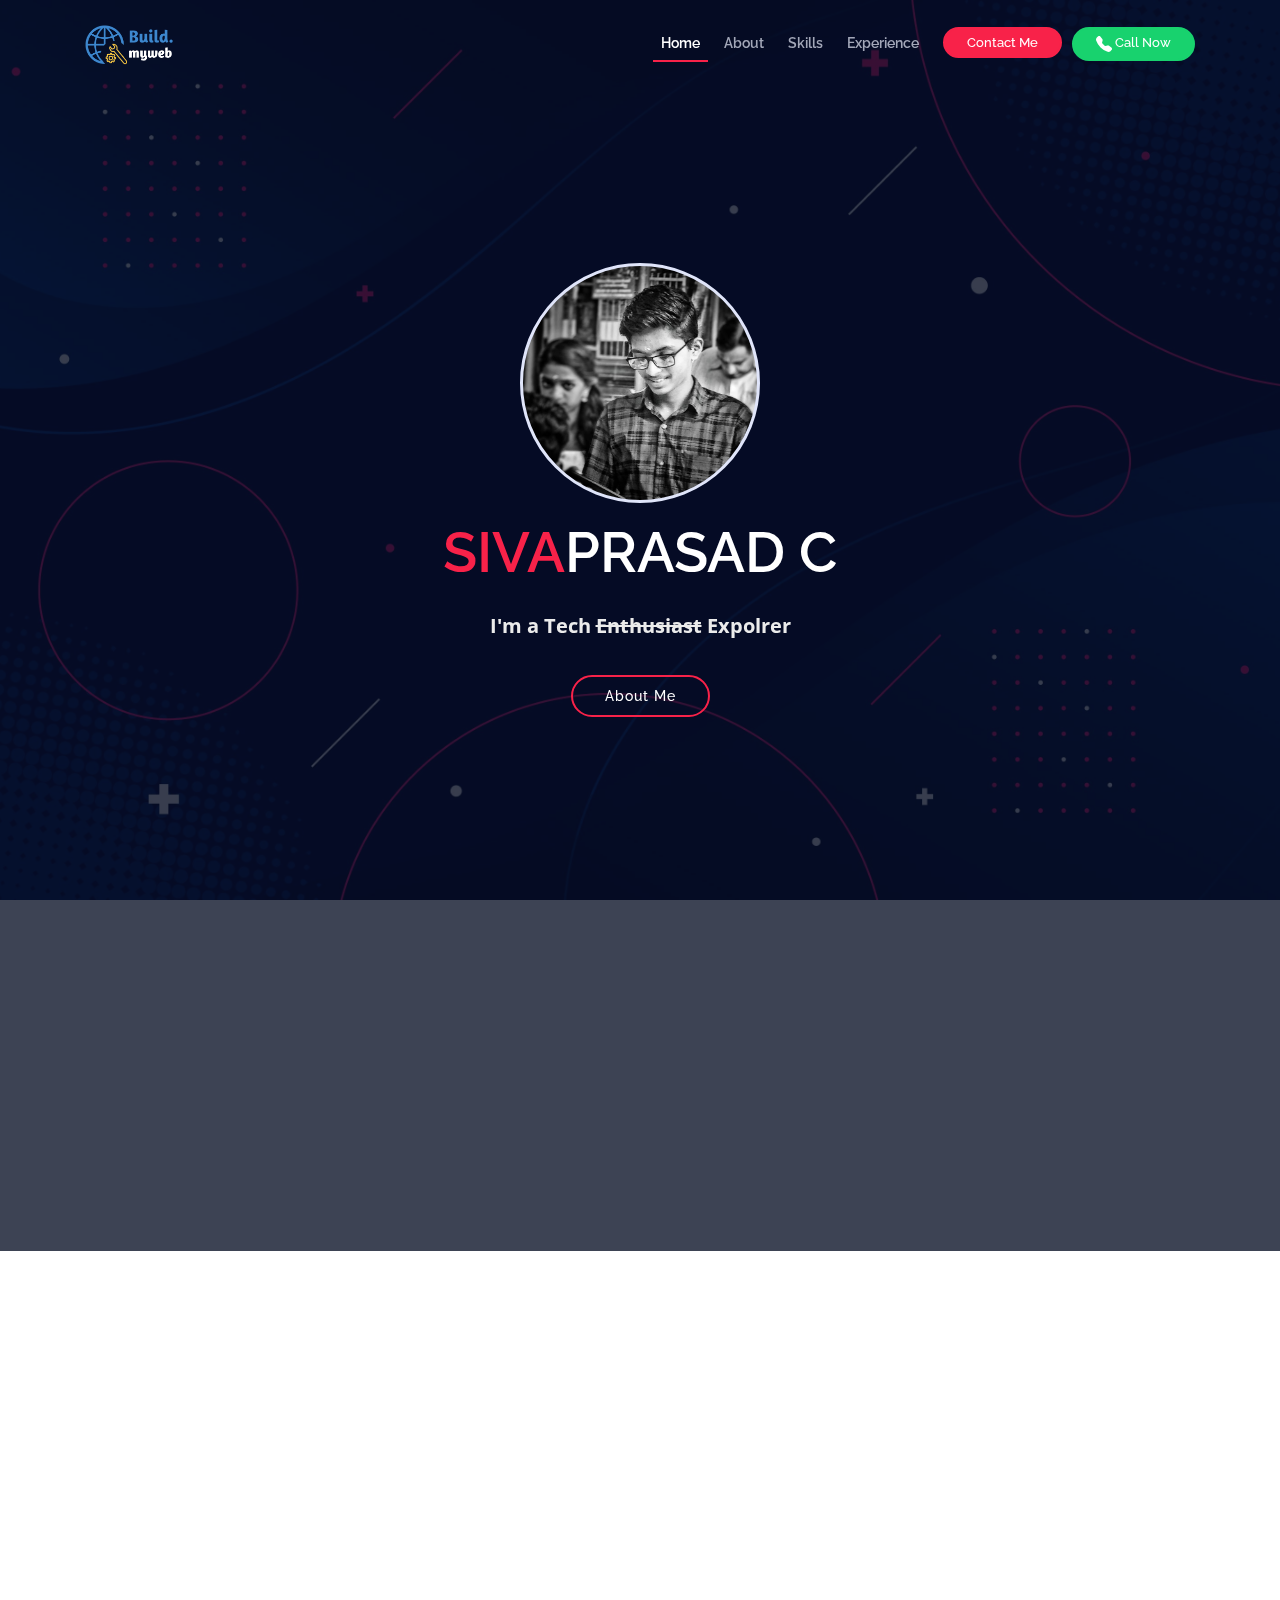
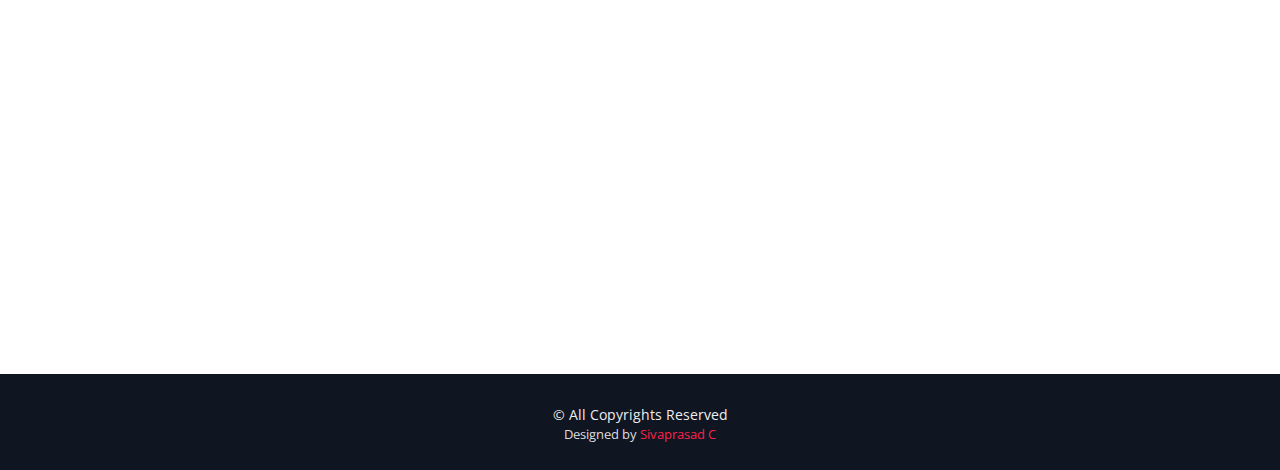
<file: index.html>
<!DOCTYPE html>
<html lang="en">

<head>
  <meta charset="utf-8">
  <meta content="width=device-width, initial-scale=1.0" name="viewport">

  <title>Sivaprasad C | Portfolio</title>
  <meta content="" name="description">
  <meta content="" name="keywords">

  <!-- Favicons -->
  <link href="assets/img/favicon.png" rel="icon">
  <link href="assets/img/apple-touch-icon.png" rel="apple-touch-icon">

  <!-- Google Fonts -->
  <link href="https://fonts.googleapis.com/css?family=Open+Sans:300,300i,400,400i,700,700i|Raleway:300,400,500,700,800" rel="stylesheet">

  <!-- Vendor CSS Files -->
  <link href="assets/vendor/bootstrap/css/bootstrap.min.css" rel="stylesheet">
  <link href="assets/vendor/venobox/venobox.css" rel="stylesheet">
  <link href="assets/vendor/font-awesome/css/font-awesome.min.css" rel="stylesheet">
  <link href="assets/vendor/owl.carousel/assets/owl.carousel.min.css" rel="stylesheet">
  <link href="assets/vendor/aos/aos.css" rel="stylesheet">

  <!-- Template Main CSS File -->
  <link href="assets/css/style.css" rel="stylesheet">
</head>

<body>

  <!-- ======= Header ======= -->
  <header id="header">
    <div class="container">

      <div id="logo" class="pull-left">
        <a href="index.html" class="scrollto" id="logo"><img src="assets/img/buildlogo.png" alt="" title=""></a>
      </div>
      <nav id="nav-menu-container">
        <ul class="nav-menu">
          <li class="menu-active"><a href="index.html">Home</a></li>
          <li><a href="#about">About</a></li>
          <li><a href="#speakers">Skills</a></li>
          <li><a href="#schedule">Experience</a></li>
          <li class="buy-tickets"><a href="#contact">Contact Me</a></li>
          <li class="call-now"><a href="tel:+917025912911">
            <svg xmlns="http://www.w3.org/2000/svg" width="16" height="16" fill="currentColor" class="bi bi-telephone-fill" viewBox="0 0 16 16">
              <path fill-rule="evenodd" d="M1.885.511a1.745 1.745 0 0 1 2.61.163L6.29 2.98c.329.423.445.974.315 1.494l-.547 2.19a.678.678 0 0 0 .178.643l2.457 2.457a.678.678 0 0 0 .644.178l2.189-.547a1.745 1.745 0 0 1 1.494.315l2.306 1.794c.829.645.905 1.87.163 2.611l-1.034 1.034c-.74.74-1.846 1.065-2.877.702a18.634 18.634 0 0 1-7.01-4.42 18.634 18.634 0 0 1-4.42-7.009c-.362-1.03-.037-2.137.703-2.877L1.885.511z"/>
            </svg> Call Now</a></li>
        </ul>
      </nav><!-- #nav-menu-container -->
    </div>
  </header><!-- End Header -->

  <!-- ======= Intro Section ======= -->
  <section id="intro">
    <div class="intro-container" data-aos="zoom-in" data-aos-delay="100">
      <div class="profilePhoto mb-3"></div>
      <h1 class="mb-4 pb-0"><span>Siva</span>prasad C</h1>
      <p class="mb-4 pb-0">I'm a Tech <s>Enthusiast</s> Expolrer</p>
      <a href="#about" class="about-btn scrollto">About Me</a>
    </div>
  </section><!-- End Intro Section -->

  <main id="main">

    <!-- ======= About Section ======= -->
    <section id="about">
      <div class="container" data-aos="fade-up">
        <div class="row">
          <div class="col-lg-6 mh-100">
            <h2>About Me</h2>
            <p>I'm a Second year Btech student from College of Engineering Vadakara moreover I'm a student who is interested
              in Designing,Devoloping and Programming.I'm always trying to explore the new technical experiences that is the reason what I am Today.   
            </p>
          </div>
          <div class="row col-lg-6">
            <div class="col-lg-6">
              <h3>Age</h3>
              <p style="font-size: 35px;font-weight:500;">20</p>
          </div>
          <div class="col-lg-6">
              <h3>Degree</h3>
              <p>Btech<br>Second Year</p>
          </div>
          <div class="col-lg-6">
                <h3>City</h3>
                <p>Feroke, Kozhikode</p>
          </div>
          <div class="col-lg-6">
                <h3>Mail ID</h3>
                <p>sivaprasadshines43@gmail.com</p>
          </div>
          <div class="col-lg-6">
            <h3>Phone</h3>
            <p>+91 7025912911</p>
      </div>
      <div class="col-lg-6">
            <h3>Freelance</h3>
            <p style="color: rgb(0, 235, 0); font-size: 15px;">Available</p>
      </div>
          </div>
        </div>
      </div>
    </section><!-- End About Section -->

    <!-- ======= Skill Section ======= -->
    <section id="speakers">
      <div class="container mt-4" data-aos="fade-up">
        <div class="section-header">
          <h2>Skills</h2>
          <p>Here are some of my powers</p>
        </div>
      <div class="row">
        <div class="col-lg-6">
          <h3 class="text-center font-weight-bold">Designing</h3>
          <h4 class="mb-2">Photoshop</h4>
          <div class="progress">
            <div class="progress-bar bg-success" role="progressbar" style="width: 90%" aria-valuenow="90" aria-valuemin="0" aria-valuemax="100">
            90%</div>
          </div><br>
          <h4 class="mb-2">Illustrator</h4>
          <div class="progress">
            <div class="progress-bar bg-success" role="progressbar" style="width: 50%" aria-valuenow="50" aria-valuemin="0" aria-valuemax="100">
              50% 
            </div>
          </div><br>
          <h4 class="mb-2">Canva</h4>
          <div class="progress">
            <div class="progress-bar bg-success" role="progressbar" style="width: 50%" aria-valuenow="50" aria-valuemin="0" aria-valuemax="100">
              50% 
            </div>
          </div><br>
          </div>
          <div class="col-lg-6">
            <h3 class="text-center font-weight-bold">Programming</h3>
            <div class="row">
                <div class="col-lg-6">
              <h4 class="mb-2">Html</h4>
              <div class="progress">
                <div class="progress-bar progress-bar-success" role="progressbar" aria-valuenow="90" aria-valuemin="0" aria-valuemax="100" style="width:90%;">
                  90% 
                </div>
              </div><br>
              <h4 class="mb-2">CSS</h4>
              <div class="progress">
                <div class="progress-bar progress-bar-success" role="progressbar" aria-valuenow="75" aria-valuemin="0" aria-valuemax="100" style="width:75%;">
                  75% 
                </div>
              </div><br>
              <h4 class="mb-2">Bootstrap</h4>
              <div class="progress">
                <div class="progress-bar progress-bar-success" role="progressbar" aria-valuenow="50" aria-valuemin="0" aria-valuemax="100" style="width:50%;">
                  50% 
                </div>
                </div><br>
               </div>
               <div class="col-lg-6">
              <h4 class="mb-2">C/C++</h4>
              <div class="progress">
                <div class="progress-bar bg-warning" role="progressbar" style="width: 90%" aria-valuenow="90" aria-valuemin="0" aria-valuemax="100">
                  90% 
                </div>
              </div><br>
              <h4 class="mb-2">Python</h4>
              <div class="progress">
                <div class="progress-bar bg-warning" role="progressbar" style="width: 50%" aria-valuenow="50" aria-valuemin="0" aria-valuemax="100">
                  50% 
                </div>
              </div><br>
              <h4 class="mb-2">Java</h4>
              <div class="progress">
                <div class="progress-bar bg-warning" role="progressbar" style="width: 50%" aria-valuenow="50" aria-valuemin="0" aria-valuemax="100">
                  50% 
                </div>
                </div><br>
              </div>
            </div>
      </div>
    </section><!-- End Skill Section -->

    <!-- ======= Experience Section ======= -->
    <section id="schedule" class="section-with-bg mt-3">
      <div class="container" data-aos="fade-up">
        <div class="section-header">
          <h2>Experiences</h2>
          <p>Here are some of my efforts</p>
        </div>

        <ul class="nav nav-tabs" role="tablist" data-aos="fade-up" data-aos-delay="100">
          <li class="nav-item">
            <a class="nav-link active" href="#day-1" role="tab" data-toggle="tab">as Designer</a>
          </li>
          <li class="nav-item">
            <a class="nav-link" href="#day-2" role="tab" data-toggle="tab">as Devoloper</a>
          </li>

        <div class="tab-content row justify-content-center mt-3" data-aos="fade-up" data-aos-delay="200">

          <!-- Design -->
          <div role="tabpanel" class="col-lg-9 tab-pane fade show active" id="day-1">

            <div class="row schedule-item">
              <div class="col-md-10">
                <div class="speaker">
                  <img src="assets/img/graphic-designer.png" alt="Brenden Legros">
                </div>
                <h4>Design Team</h4>
                <p>Working as a Designer of IEEE SB CEV & NSS CEV</p>
              </div>
            </div>

            <div class="row schedule-item">
              <div class="col-md-10">
                <div class="speaker">
                  <img src="assets/img/graphic-designer.png" alt="Brenden Legros">
                </div>
                <h4>Design Team</h4>
                <p>Working as a Designer of College Design Team - LucidPixl Designs</p>
              </div>
            </div>

            <div class="row schedule-item">
              <div class="col-md-10">
                <div class="speaker">
                  <img src="assets/img/graphic-designer.png" alt="Brenden Legros">
                </div>
                <h4>Paid Poster works</h4>
                <p>Successfully completed 20+ paid poster works</p>
              </div>
            </div>

            <div class="row schedule-item">
              <div class="col-md-10">
                <div class="speaker">
                  <img src="assets/img/graphic-designer.png" alt="Brenden Legros">
                </div>
                <h4>UI/UX works</h4>
                <p>Successfully participated on a online Hotel food delivary app devolopment</p>
              </div>
            </div>

          </div>
          <!-- End Design -->

          <!-- Programming -->
          <div role="tabpanel" class="col-lg-9  tab-pane fade" id="day-2">

            <div class="row schedule-item">
              <div class="col-md-10">
                <div class="speaker">
                  <img src="assets/img/web-development.png" alt="Brenden Legros">
                </div>
                <h4>ERP Software development</h4>
                <p>Successfully completed an ERP software front-end work</p>
              </div>
            </div>
            
            <div class="row schedule-item">
              <div class="col-md-10">
                <div class="speaker">
                  <img src="assets/img/web-development.png" alt="Brenden Legros">
                </div>
                <h4>NSS CEV Website development</h4>
                <p>working in NSS CEV Website Devolopment Team</p>
              </div>
            </div>

          </div>
        </div>

      </div>

    </section><!-- End Programming -->

    <!-- ======= Interest Section ======= -->
    <section id="interests">
      <div class="container" data-aos="zoom-in">
        <div class="section-header mb-4">
          <h2>Interests</h2>
        </div>
        <div class="row d-flew justify-content-center mb-1.5">
          <div class="col-lg-3 interest">
            <div class="row">
              <h2 class="text-white mb-0 font-weight-bold">
                <svg xmlns="http://www.w3.org/2000/svg" width="16" height="16" fill="currentColor" class="bi bi-suit-heart-fill" viewBox="0 0 16 16">
                  <path d="M4 1c2.21 0 4 1.755 4 3.92C8 2.755 9.79 1 12 1s4 1.755 4 3.92c0 3.263-3.234 4.414-7.608 9.608a.513.513 0 0 1-.784 0C3.234 9.334 0 8.183 0 4.92 0 2.755 1.79 1 4 1z"/>
                </svg> Football</h2>
            </div>
          </div>
          <div class="col-lg-3 interest">
            <div class="row">
              <h2 class="text-white mb-0 font-weight-bold">
                <svg xmlns="http://www.w3.org/2000/svg" width="16" height="16" fill="currentColor" class="bi bi-palette-fill" viewBox="0 0 16 16">
                  <path d="M12.433 10.07C14.133 10.585 16 11.15 16 8a8 8 0 1 0-8 8c1.996 0 1.826-1.504 1.649-3.08-.124-1.101-.252-2.237.351-2.92.465-.527 1.42-.237 2.433.07zM8 5a1.5 1.5 0 1 1 0-3 1.5 1.5 0 0 1 0 3zm4.5 3a1.5 1.5 0 1 1 0-3 1.5 1.5 0 0 1 0 3zM5 6.5a1.5 1.5 0 1 1-3 0 1.5 1.5 0 0 1 3 0zm.5 6.5a1.5 1.5 0 1 1 0-3 1.5 1.5 0 0 1 0 3z"/>
                </svg> Drawing</h2>
            </div>
          </div>
        </div>
        <div class="row d-flew justify-content-center mb-1.5">
          <div class="col-lg-3 interest">
            <div class="row">
              <h2 class="text-white mb-0 font-weight-bold">
                <svg xmlns="http://www.w3.org/2000/svg" width="16" height="16" fill="currentColor" class="bi bi-film" viewBox="0 0 16 16">
                  <path d="M0 1a1 1 0 0 1 1-1h14a1 1 0 0 1 1 1v14a1 1 0 0 1-1 1H1a1 1 0 0 1-1-1V1zm4 0v6h8V1H4zm8 8H4v6h8V9zM1 1v2h2V1H1zm2 3H1v2h2V4zM1 7v2h2V7H1zm2 3H1v2h2v-2zm-2 3v2h2v-2H1zM15 1h-2v2h2V1zm-2 3v2h2V4h-2zm2 3h-2v2h2V7zm-2 3v2h2v-2h-2zm2 3h-2v2h2v-2z"/>
                </svg> Movies</h2>
            </div>
          </div>
          <div class="col-lg-3 interest">
            <div class="row">
              <h2 class="text-white mb-0 font-weight-bold">
                <svg xmlns="http://www.w3.org/2000/svg" width="16" height="16" fill="currentColor" class="bi bi-music-note-beamed" viewBox="0 0 16 16">
                  <path d="M6 13c0 1.105-1.12 2-2.5 2S1 14.105 1 13c0-1.104 1.12-2 2.5-2s2.5.896 2.5 2zm9-2c0 1.105-1.12 2-2.5 2s-2.5-.895-2.5-2 1.12-2 2.5-2 2.5.895 2.5 2z"/>
                  <path fill-rule="evenodd" d="M14 11V2h1v9h-1zM6 3v10H5V3h1z"/>
                  <path d="M5 2.905a1 1 0 0 1 .9-.995l8-.8a1 1 0 0 1 1.1.995V3L5 4V2.905z"/>
                </svg> Songs</h2>
            </div>
          </div>
        </div>
        <div class="row d-flew justify-content-center mb-2">
          <div class="col-lg-3 interest">
            <div class="row">
              <h2 class="text-white mb-0 font-weight-bold">
                <svg xmlns="http://www.w3.org/2000/svg" width="16" height="16" fill="currentColor" class="bi bi-speedometer" viewBox="0 0 16 16">
                  <path d="M8 2a.5.5 0 0 1 .5.5V4a.5.5 0 0 1-1 0V2.5A.5.5 0 0 1 8 2zM3.732 3.732a.5.5 0 0 1 .707 0l.915.914a.5.5 0 1 1-.708.708l-.914-.915a.5.5 0 0 1 0-.707zM2 8a.5.5 0 0 1 .5-.5h1.586a.5.5 0 0 1 0 1H2.5A.5.5 0 0 1 2 8zm9.5 0a.5.5 0 0 1 .5-.5h1.5a.5.5 0 0 1 0 1H12a.5.5 0 0 1-.5-.5zm.754-4.246a.389.389 0 0 0-.527-.02L7.547 7.31A.91.91 0 1 0 8.85 8.569l3.434-4.297a.389.389 0 0 0-.029-.518z"/>
                  <path fill-rule="evenodd" d="M6.664 15.889A8 8 0 1 1 9.336.11a8 8 0 0 1-2.672 15.78zm-4.665-4.283A11.945 11.945 0 0 1 8 10c2.186 0 4.236.585 6.001 1.606a7 7 0 1 0-12.002 0z"/>
                </svg> Travelling</h2>
            </div>
          </div>
          <div class="col-lg-3 interest">
            <div class="row">
              <h2 class="text-white mb-0 font-weight-bold">
                <svg xmlns="http://www.w3.org/2000/svg" width="16" height="16" fill="currentColor" class="bi bi-controller" viewBox="0 0 16 16">
                  <path d="M11.5 6.027a.5.5 0 1 1-1 0 .5.5 0 0 1 1 0zm-1.5 1.5a.5.5 0 1 0 0-1 .5.5 0 0 0 0 1zm2.5-.5a.5.5 0 1 1-1 0 .5.5 0 0 1 1 0zm-1.5 1.5a.5.5 0 1 0 0-1 .5.5 0 0 0 0 1zm-6.5-3h1v1h1v1h-1v1h-1v-1h-1v-1h1v-1z"/>
                  <path d="M3.051 3.26a.5.5 0 0 1 .354-.613l1.932-.518a.5.5 0 0 1 .62.39c.655-.079 1.35-.117 2.043-.117.72 0 1.443.041 2.12.126a.5.5 0 0 1 .622-.399l1.932.518a.5.5 0 0 1 .306.729c.14.09.266.19.373.297.408.408.78 1.05 1.095 1.772.32.733.599 1.591.805 2.466.206.875.34 1.78.364 2.606.024.816-.059 1.602-.328 2.21a1.42 1.42 0 0 1-1.445.83c-.636-.067-1.115-.394-1.513-.773-.245-.232-.496-.526-.739-.808-.126-.148-.25-.292-.368-.423-.728-.804-1.597-1.527-3.224-1.527-1.627 0-2.496.723-3.224 1.527-.119.131-.242.275-.368.423-.243.282-.494.575-.739.808-.398.38-.877.706-1.513.773a1.42 1.42 0 0 1-1.445-.83c-.27-.608-.352-1.395-.329-2.21.024-.826.16-1.73.365-2.606.206-.875.486-1.733.805-2.466.315-.722.687-1.364 1.094-1.772a2.34 2.34 0 0 1 .433-.335.504.504 0 0 1-.028-.079zm2.036.412c-.877.185-1.469.443-1.733.708-.276.276-.587.783-.885 1.465a13.748 13.748 0 0 0-.748 2.295 12.351 12.351 0 0 0-.339 2.406c-.022.755.062 1.368.243 1.776a.42.42 0 0 0 .426.24c.327-.034.61-.199.929-.502.212-.202.4-.423.615-.674.133-.156.276-.323.44-.504C4.861 9.969 5.978 9.027 8 9.027s3.139.942 3.965 1.855c.164.181.307.348.44.504.214.251.403.472.615.674.318.303.601.468.929.503a.42.42 0 0 0 .426-.241c.18-.408.265-1.02.243-1.776a12.354 12.354 0 0 0-.339-2.406 13.753 13.753 0 0 0-.748-2.295c-.298-.682-.61-1.19-.885-1.465-.264-.265-.856-.523-1.733-.708-.85-.179-1.877-.27-2.913-.27-1.036 0-2.063.091-2.913.27z"/>
                </svg> Gaming</h2>
            </div>
          </div>
        </div>
      </div>
    </section><!-- End Interest Section -->
    <!-- ======= Contact Section ======= -->
    <section id="contact" class="section-bg" id="contact">

      <div class="container" data-aos="fade-up">

        <div class="section-header">
          <h2>Contact</h2>
          <p>Hire me through</p>
        </div>

        <div class="row contact-info">

          <div class="col-md-4">
            <div class="contact-address">
              <i class="ion-ios-location-outline"></i>
              <h3>Social media</h3>
              <a href="https://www.facebook.com/sivaprasadshines">
                <svg xmlns="http://www.w3.org/2000/svg" width="23" height="23" fill="currentColor" class="bi bi-facebook" viewBox="0 0 16 16">
                  <path d="M16 8.049c0-4.446-3.582-8.05-8-8.05C3.58 0-.002 3.603-.002 8.05c0 4.017 2.926 7.347 6.75 7.951v-5.625h-2.03V8.05H6.75V6.275c0-2.017 1.195-3.131 3.022-3.131.876 0 1.791.157 1.791.157v1.98h-1.009c-.993 0-1.303.621-1.303 1.258v1.51h2.218l-.354 2.326H9.25V16c3.824-.604 6.75-3.934 6.75-7.951z"/>
                </svg>
              </a>
              <a href="https://www.instagram.com/si_va_43/">
                <svg xmlns="http://www.w3.org/2000/svg" width="23" height="23" fill="currentColor" class="bi bi-instagram" viewBox="0 0 16 16">
                  <path style="fill: #D62977;" d="M8 0C5.829 0 5.556.01 4.703.048 3.85.088 3.269.222 2.76.42a3.917 3.917 0 0 0-1.417.923A3.927 3.927 0 0 0 .42 2.76C.222 3.268.087 3.85.048 4.7.01 5.555 0 5.827 0 8.001c0 2.172.01 2.444.048 3.297.04.852.174 1.433.372 1.942.205.526.478.972.923 1.417.444.445.89.719 1.416.923.51.198 1.09.333 1.942.372C5.555 15.99 5.827 16 8 16s2.444-.01 3.298-.048c.851-.04 1.434-.174 1.943-.372a3.916 3.916 0 0 0 1.416-.923c.445-.445.718-.891.923-1.417.197-.509.332-1.09.372-1.942C15.99 10.445 16 10.173 16 8s-.01-2.445-.048-3.299c-.04-.851-.175-1.433-.372-1.941a3.926 3.926 0 0 0-.923-1.417A3.911 3.911 0 0 0 13.24.42c-.51-.198-1.092-.333-1.943-.372C10.443.01 10.172 0 7.998 0h.003zm-.717 1.442h.718c2.136 0 2.389.007 3.232.046.78.035 1.204.166 1.486.275.373.145.64.319.92.599.28.28.453.546.598.92.11.281.24.705.275 1.485.039.843.047 1.096.047 3.231s-.008 2.389-.047 3.232c-.035.78-.166 1.203-.275 1.485a2.47 2.47 0 0 1-.599.919c-.28.28-.546.453-.92.598-.28.11-.704.24-1.485.276-.843.038-1.096.047-3.232.047s-2.39-.009-3.233-.047c-.78-.036-1.203-.166-1.485-.276a2.478 2.478 0 0 1-.92-.598 2.48 2.48 0 0 1-.6-.92c-.109-.281-.24-.705-.275-1.485-.038-.843-.046-1.096-.046-3.233 0-2.136.008-2.388.046-3.231.036-.78.166-1.204.276-1.486.145-.373.319-.64.599-.92.28-.28.546-.453.92-.598.282-.11.705-.24 1.485-.276.738-.034 1.024-.044 2.515-.045v.002zm4.988 1.328a.96.96 0 1 0 0 1.92.96.96 0 0 0 0-1.92zm-4.27 1.122a4.109 4.109 0 1 0 0 8.217 4.109 4.109 0 0 0 0-8.217zm0 1.441a2.667 2.667 0 1 1 0 5.334 2.667 2.667 0 0 1 0-5.334z"/>
                </svg>
              </a>
              <a href="http://wa.me/+917025912911">
                <svg xmlns="http://www.w3.org/2000/svg" width="23" height="23" fill="currentColor" class="bi bi-whatsapp" viewBox="0 0 16 16">
                  <path style="fill:#11887A;" d="M13.601 2.326A7.854 7.854 0 0 0 7.994 0C3.627 0 .068 3.558.064 7.926c0 1.399.366 2.76 1.057 3.965L0 16l4.204-1.102a7.933 7.933 0 0 0 3.79.965h.004c4.368 0 7.926-3.558 7.93-7.93A7.898 7.898 0 0 0 13.6 2.326zM7.994 14.521a6.573 6.573 0 0 1-3.356-.92l-.24-.144-2.494.654.666-2.433-.156-.251a6.56 6.56 0 0 1-1.007-3.505c0-3.626 2.957-6.584 6.591-6.584a6.56 6.56 0 0 1 4.66 1.931 6.557 6.557 0 0 1 1.928 4.66c-.004 3.639-2.961 6.592-6.592 6.592zm3.615-4.934c-.197-.099-1.17-.578-1.353-.646-.182-.065-.315-.099-.445.099-.133.197-.513.646-.627.775-.114.133-.232.148-.43.05-.197-.1-.836-.308-1.592-.985-.59-.525-.985-1.175-1.103-1.372-.114-.198-.011-.304.088-.403.087-.088.197-.232.296-.346.1-.114.133-.198.198-.33.065-.134.034-.248-.015-.347-.05-.099-.445-1.076-.612-1.47-.16-.389-.323-.335-.445-.34-.114-.007-.247-.007-.38-.007a.729.729 0 0 0-.529.247c-.182.198-.691.677-.691 1.654 0 .977.71 1.916.81 2.049.098.133 1.394 2.132 3.383 2.992.47.205.84.326 1.129.418.475.152.904.129 1.246.08.38-.058 1.171-.48 1.338-.943.164-.464.164-.86.114-.943-.049-.084-.182-.133-.38-.232z"/>
                </svg>
              </a>
              <a href="https://github.com/SivaPrasad43">
                <svg xmlns="http://www.w3.org/2000/svg" width="23" height="23" fill="currentColor" class="bi bi-github" viewBox="0 0 16 16">
                  <path style="fill: #2A2F35;" d="M8 0C3.58 0 0 3.58 0 8c0 3.54 2.29 6.53 5.47 7.59.4.07.55-.17.55-.38 0-.19-.01-.82-.01-1.49-2.01.37-2.53-.49-2.69-.94-.09-.23-.48-.94-.82-1.13-.28-.15-.68-.52-.01-.53.63-.01 1.08.58 1.23.82.72 1.21 1.87.87 2.33.66.07-.52.28-.87.51-1.07-1.78-.2-3.64-.89-3.64-3.95 0-.87.31-1.59.82-2.15-.08-.2-.36-1.02.08-2.12 0 0 .67-.21 2.2.82.64-.18 1.32-.27 2-.27.68 0 1.36.09 2 .27 1.53-1.04 2.2-.82 2.2-.82.44 1.1.16 1.92.08 2.12.51.56.82 1.27.82 2.15 0 3.07-1.87 3.75-3.65 3.95.29.25.54.73.54 1.48 0 1.07-.01 1.93-.01 2.2 0 .21.15.46.55.38A8.012 8.012 0 0 0 16 8c0-4.42-3.58-8-8-8z"/>
                </svg>
              </a>
              <a href="https://www.linkedin.com/in/sivaprasad-c-02662b166/">
                <svg xmlns="http://www.w3.org/2000/svg" width="23" height="23" fill="currentColor" class="bi bi-linkedin" viewBox="0 0 16 16">
                  <path style="fill: #0B73A4;" d="M0 1.146C0 .513.526 0 1.175 0h13.65C15.474 0 16 .513 16 1.146v13.708c0 .633-.526 1.146-1.175 1.146H1.175C.526 16 0 15.487 0 14.854V1.146zm4.943 12.248V6.169H2.542v7.225h2.401zm-1.2-8.212c.837 0 1.358-.554 1.358-1.248-.015-.709-.52-1.248-1.342-1.248-.822 0-1.359.54-1.359 1.248 0 .694.521 1.248 1.327 1.248h.016zm4.908 8.212V9.359c0-.216.016-.432.08-.586.173-.431.568-.878 1.232-.878.869 0 1.216.662 1.216 1.634v3.865h2.401V9.25c0-2.22-1.184-3.252-2.764-3.252-1.274 0-1.845.7-2.165 1.193v.025h-.016a5.54 5.54 0 0 1 .016-.025V6.169h-2.4c.03.678 0 7.225 0 7.225h2.4z"/>
                </svg>
              </a>
            </div>
          </div>

          <div class="col-md-4">
            <div class="contact-phone">
              <i class="ion-ios-telephone-outline"></i>
              <h3>Phone Number</h3>
              <p>+91 7025912911</a></p>
            </div>
          </div>

          <div class="col-md-4">
            <div class="contact-email">
              <i class="ion-ios-email-outline"></i>
              <h3>Email</h3>
              <p>sivaprasadshines43@gmail.com</a></p>
            </div>
          </div>

        </div>

        <div class="form">
          <form action="forms/contact.php" method="post" role="form" class="php-email-form">
            <div class="form-row">
              <div class="form-group col-md-6">
                <input type="text" name="name" class="form-control" id="name" placeholder="Your Name" data-rule="minlen:4" data-msg="Please enter at least 4 chars" />
                <div class="validate"></div>
              </div>
              <div class="form-group col-md-6">
                <input type="email" class="form-control" name="email" id="email" placeholder="Your Email" data-rule="email" data-msg="Please enter a valid email" />
                <div class="validate"></div>
              </div>
            </div>
            <div class="form-group">
              <input type="text" class="form-control" name="subject" id="subject" placeholder="Subject" data-rule="minlen:4" data-msg="Please enter at least 8 chars of subject" />
              <div class="validate"></div>
            </div>
            <div class="form-group">
              <textarea class="form-control" name="message" rows="5" data-rule="required" data-msg="Please write something for us" placeholder="Message"></textarea>
              <div class="validate"></div>
            </div>
            <div class="mb-3">
              <div class="loading">Loading</div>
              <div class="error-message"></div>
              <div class="sent-message">Your message has been sent. Thank you!</div>
            </div>
            <div class="text-center"><button type="submit">Send Message</button></div>
          </form>
        </div>

      </div>
    </section><!-- End Contact Section -->

  </main><!-- End #main -->

  <!-- ======= Footer ======= -->
  <footer id="footer">
    <div class="container">
      <div class="copyright">
        &copy; All Copyrights Reserved
      </div>
      <div class="credits">
        <!--
        All the links in the footer should remain intact.
        You can delete the links only if you purchased the pro version.
        Licensing information: https://bootstrapmade.com/license/
        Purchase the pro version with working PHP/AJAX contact form: https://bootstrapmade.com/buy/?theme=TheEvent
      -->
        Designed by <a href="https://bootstrapmade.com/">Sivaprasad C</a>
      </div>
    </div>
  </footer><!-- End  Footer -->

  <a href="#" class="back-to-top"><i class="fa fa-angle-up"></i></a>

  <!-- Vendor JS Files -->
  <script src="assets/vendor/jquery/jquery.min.js"></script>
  <script src="assets/vendor/bootstrap/js/bootstrap.bundle.min.js"></script>
  <script src="assets/vendor/jquery.easing/jquery.easing.min.js"></script>
  <script src="assets/vendor/php-email-form/validate.js"></script>
  <script src="assets/vendor/venobox/venobox.min.js"></script>
  <script src="assets/vendor/owl.carousel/owl.carousel.min.js"></script>
  <script src="assets/vendor/superfish/superfish.min.js"></script>
  <script src="assets/vendor/hoverIntent/hoverIntent.js"></script>
  <script src="assets/vendor/aos/aos.js"></script>

  <!-- Template Main JS File -->
  <script src="assets/js/main.js"></script>

</body>

</html>
</file>
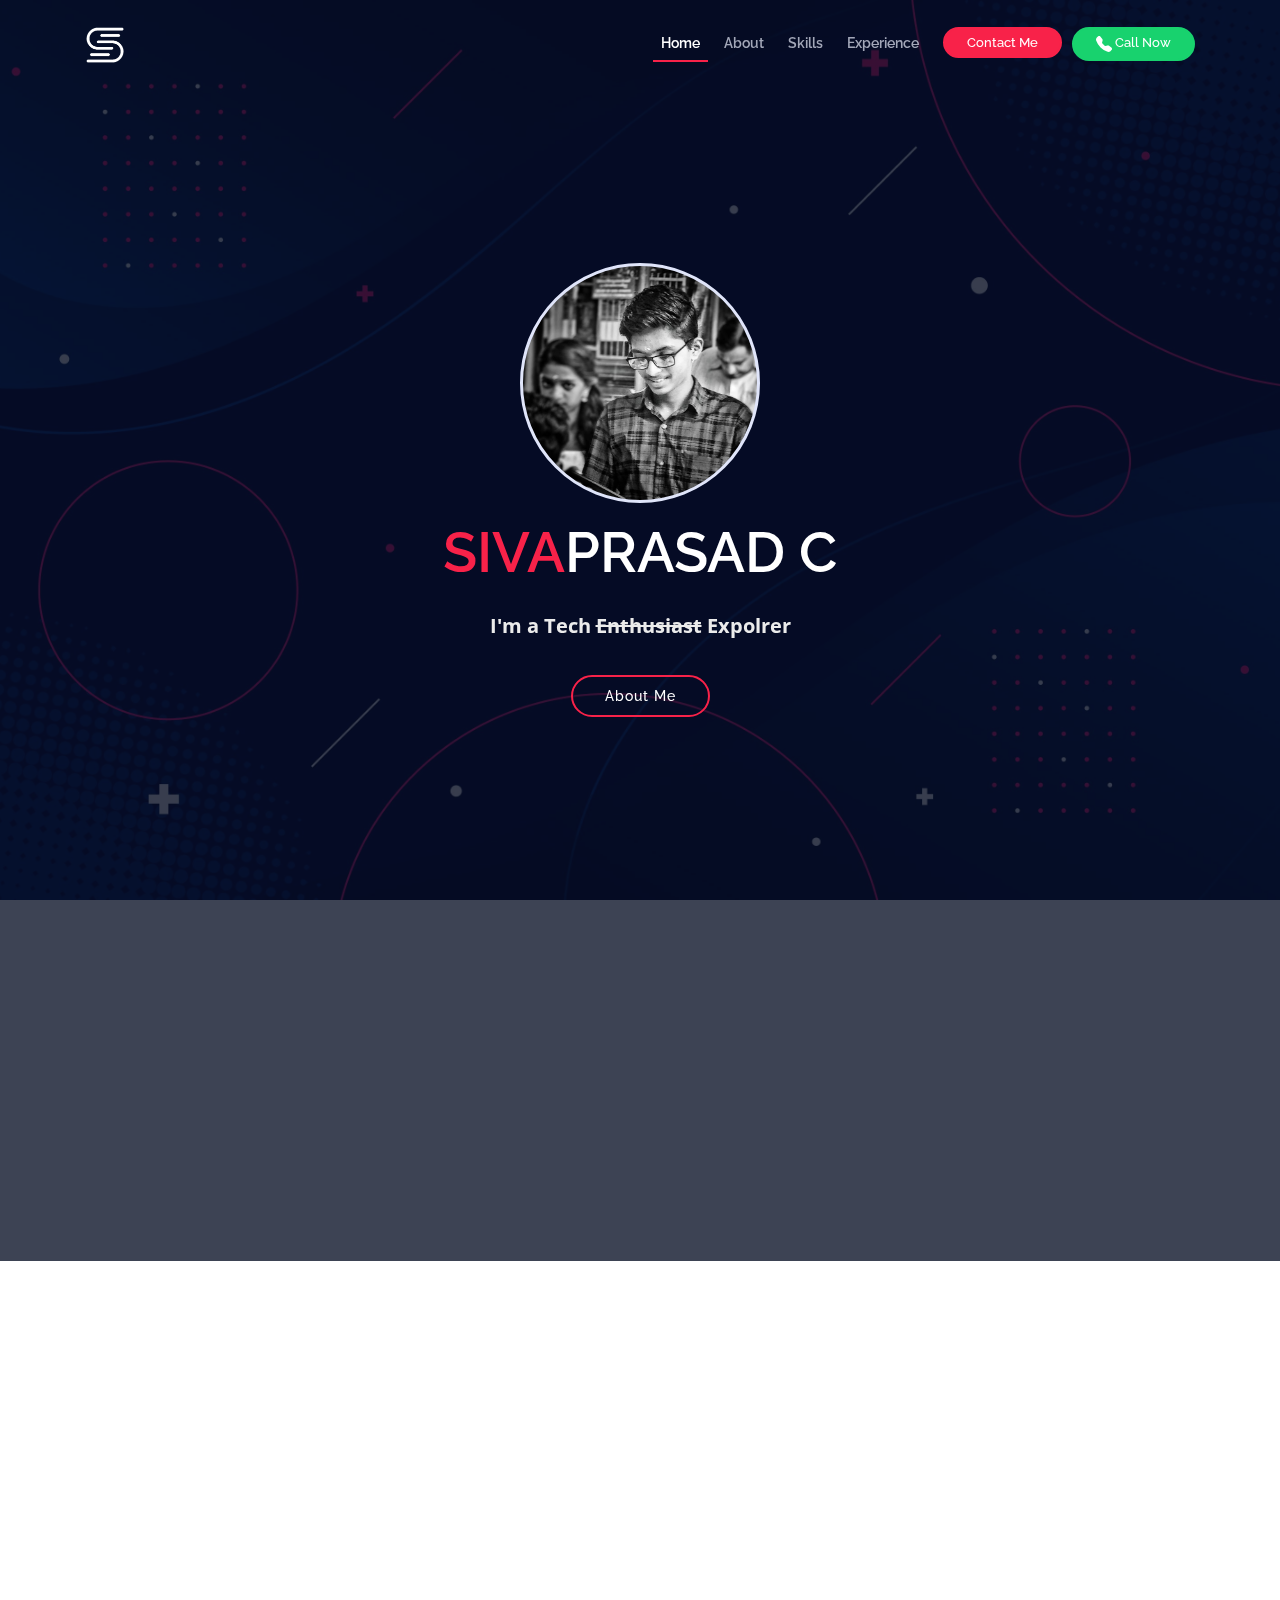
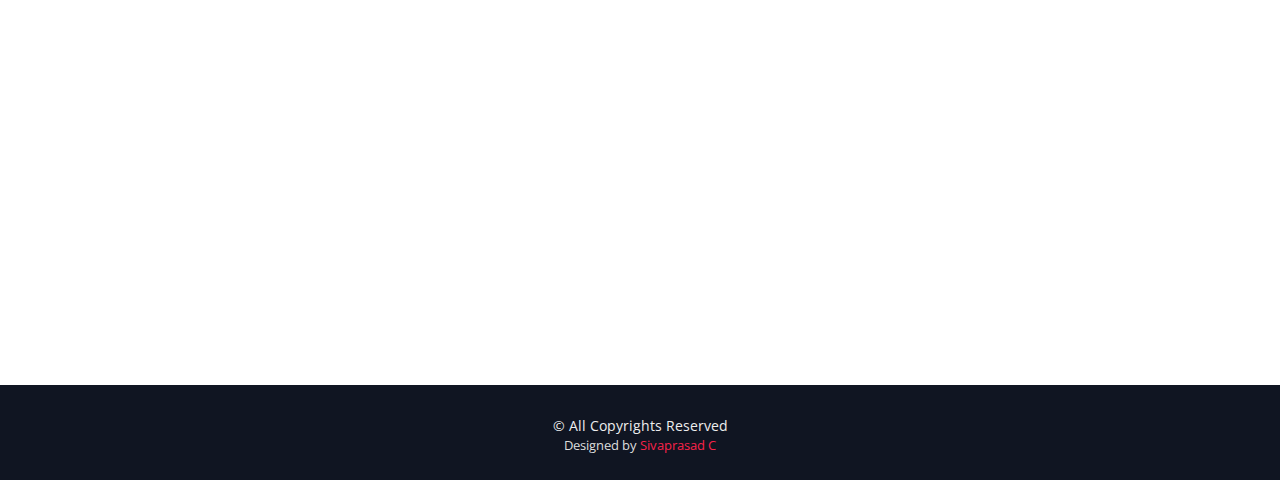
<file: main.html>
<!DOCTYPE html>
<html lang="en">

<head>
  <meta charset="utf-8">
  <meta content="width=device-width, initial-scale=1.0" name="viewport">

  <title>Sivaprasad C | Portfolio</title>
  <meta content="" name="description">
  <meta content="" name="keywords">

  <!-- Favicons -->
  <link href="assets/img/favicon.png" rel="icon">
  <link href="assets/img/apple-touch-icon.png" rel="apple-touch-icon">

  <!-- Google Fonts -->
  <link href="https://fonts.googleapis.com/css?family=Open+Sans:300,300i,400,400i,700,700i|Raleway:300,400,500,700,800" rel="stylesheet">

  <!-- Vendor CSS Files -->
  <link href="assets/vendor/bootstrap/css/bootstrap.min.css" rel="stylesheet">
  <link href="assets/vendor/venobox/venobox.css" rel="stylesheet">
  <link href="assets/vendor/font-awesome/css/font-awesome.min.css" rel="stylesheet">
  <link href="assets/vendor/owl.carousel/assets/owl.carousel.min.css" rel="stylesheet">
  <link href="assets/vendor/aos/aos.css" rel="stylesheet">

  <!-- Template Main CSS File -->
  <link href="assets/css/style.css" rel="stylesheet">
</head>

<body>

  <!-- ======= Header ======= -->
  <header id="header">
    <div class="container">

      <div id="logo" class="pull-left">
        <a href="index.html" class="scrollto" id="logo"><img src="assets/img/s-logo.png" alt="" title=""></a>
      </div>
      <nav id="nav-menu-container">
        <ul class="nav-menu">
          <li class="menu-active"><a href="index.html">Home</a></li>
          <li><a href="#about">About</a></li>
          <li><a href="#speakers">Skills</a></li>
          <li><a href="#schedule">Experience</a></li>
          <li class="buy-tickets"><a href="#contact">Contact Me</a></li>
          <li class="call-now"><a href="tel:+917025912911">
            <svg xmlns="http://www.w3.org/2000/svg" width="16" height="16" fill="currentColor" class="bi bi-telephone-fill" viewBox="0 0 16 16">
              <path fill-rule="evenodd" d="M1.885.511a1.745 1.745 0 0 1 2.61.163L6.29 2.98c.329.423.445.974.315 1.494l-.547 2.19a.678.678 0 0 0 .178.643l2.457 2.457a.678.678 0 0 0 .644.178l2.189-.547a1.745 1.745 0 0 1 1.494.315l2.306 1.794c.829.645.905 1.87.163 2.611l-1.034 1.034c-.74.74-1.846 1.065-2.877.702a18.634 18.634 0 0 1-7.01-4.42 18.634 18.634 0 0 1-4.42-7.009c-.362-1.03-.037-2.137.703-2.877L1.885.511z"/>
            </svg> Call Now</a></li>
        </ul>
      </nav><!-- #nav-menu-container -->
    </div>
  </header><!-- End Header -->

  <!-- ======= Intro Section ======= -->
  <section id="intro">
    <div class="intro-container" data-aos="zoom-in" data-aos-delay="100">
      <div class="profilePhoto mb-3"></div>
      <h1 class="mb-4 pb-0"><span>Siva</span>prasad C</h1>
      <p class="mb-4 pb-0">I'm a Tech <s>Enthusiast</s> Expolrer</p>
      <a href="#about" class="about-btn scrollto">About Me</a>
    </div>
  </section><!-- End Intro Section -->

  <main id="main">

    <!-- ======= About Section ======= -->
    <section id="about">
      <div class="container" data-aos="fade-up">
        <div class="row">
          <div class="col-lg-6 mh-100">
            <h2>About Me</h2>
            <p>I'm a Second year Btech Computer Science student from College of Engineering Vadakara moreover I'm a student who is interested
              in Designing,Devoloping and Programming.I'm always trying to explore the new technical experiences that is the reason what I am Today.   
            </p>
          </div>
          <div class="row col-lg-6">
            <div class="col-lg-6">
              <h3>Age</h3>
              <p style="font-size: 35px;font-weight:500;">20</p>
          </div>
          <div class="col-lg-6">
              <h3>Degree</h3>
              <p>Btech<br>Second Year<br>Computer Science</p>
          </div>
          <div class="col-lg-6">
                <h3>City</h3>
                <p>Feroke, Kozhikode</p>
          </div>
          <div class="col-lg-6">
                <h3>Mail ID</h3>
                <p>sivaprasadshines43@gmail.com</p>
          </div>
          <div class="col-lg-6">
            <h3>Phone</h3>
            <p>+91 7025912911</p>
      </div>
      <div class="col-lg-6">
            <h3>Freelance</h3>
            <p style="color: rgb(0, 235, 0); font-size: 15px;">Available</p>
      </div>
          </div>
        </div>
      </div>
    </section><!-- End About Section -->

    <!-- ======= Skill Section ======= -->
    <section id="speakers">
      <div class="container mt-4" data-aos="fade-up">
        <div class="section-header">
          <h2>Skills</h2>
          <p>Here are some of my powers</p>
        </div>
      <div class="row">
        <div class="col-lg-6">
          <h3 class="text-center font-weight-bold">Designing</h3>
          <h4 class="mb-2">Photoshop</h4>
          <div class="progress">
            <div class="progress-bar bg-success" role="progressbar" style="width: 90%" aria-valuenow="90" aria-valuemin="0" aria-valuemax="100">
            90%</div>
          </div><br>
          <h4 class="mb-2">Illustrator</h4>
          <div class="progress">
            <div class="progress-bar bg-success" role="progressbar" style="width: 50%" aria-valuenow="50" aria-valuemin="0" aria-valuemax="100">
              50% 
            </div>
          </div><br>
          <h4 class="mb-2">Canva</h4>
          <div class="progress">
            <div class="progress-bar bg-success" role="progressbar" style="width: 50%" aria-valuenow="50" aria-valuemin="0" aria-valuemax="100">
              50% 
            </div>
          </div><br>
          </div>
          <div class="col-lg-6">
            <h3 class="text-center font-weight-bold">Programming</h3>
            <div class="row">
                <div class="col-lg-6">
              <h4 class="mb-2">Html</h4>
              <div class="progress">
                <div class="progress-bar progress-bar-success" role="progressbar" aria-valuenow="90" aria-valuemin="0" aria-valuemax="100" style="width:90%;">
                  90% 
                </div>
              </div><br>
              <h4 class="mb-2">CSS/Bootstrap</h4>
              <div class="progress">
                <div class="progress-bar progress-bar-success" role="progressbar" aria-valuenow="75" aria-valuemin="0" aria-valuemax="100" style="width:75%;">
                  75% 
                </div>
              </div><br>
              <h4 class="mb-2">JavaScript</h4>
              <div class="progress">
                <div class="progress-bar progress-bar-success" role="progressbar" aria-valuenow="50" aria-valuemin="0" aria-valuemax="100" style="width:50%;">
                  50% 
                </div>
                </div><br>
               </div>
               <div class="col-lg-6">
              <h4 class="mb-2">C/C++</h4>
              <div class="progress">
                <div class="progress-bar bg-warning" role="progressbar" style="width: 90%" aria-valuenow="90" aria-valuemin="0" aria-valuemax="100">
                  90% 
                </div>
              </div><br>
              <h4 class="mb-2">Python</h4>
              <div class="progress">
                <div class="progress-bar bg-warning" role="progressbar" style="width: 50%" aria-valuenow="50" aria-valuemin="0" aria-valuemax="100">
                  50% 
                </div>
              </div><br>
              <h4 class="mb-2">Java</h4>
              <div class="progress">
                <div class="progress-bar bg-warning" role="progressbar" style="width: 50%" aria-valuenow="50" aria-valuemin="0" aria-valuemax="100">
                  50% 
                </div>
                </div><br>
              </div>
            </div>
      </div>
    </section><!-- End Skill Section -->

    <!-- ======= Experience Section ======= -->
    <section id="schedule" class="section-with-bg mt-3">
      <div class="container" data-aos="fade-up">
        <div class="section-header">
          <h2>Experiences</h2>
          <p>Here are some of my efforts</p>
        </div>

        <ul class="nav nav-tabs" role="tablist" data-aos="fade-up" data-aos-delay="100">
          <li class="nav-item">
            <a class="nav-link active" href="#day-1" role="tab" data-toggle="tab">as Designer</a>
          </li>
          <li class="nav-item">
            <a class="nav-link" href="#day-2" role="tab" data-toggle="tab">as Devoloper</a>
          </li>

        <div class="tab-content row justify-content-center mt-3" data-aos="fade-up" data-aos-delay="200">

          <!-- Design -->
          <div role="tabpanel" class="col-lg-9 tab-pane fade show active" id="day-1">

            <div class="row schedule-item">
              <div class="col-md-10">
                <div class="speaker">
                  <img src="assets/img/graphic-designer.png" alt="Brenden Legros">
                </div>
                <h4>Design Team</h4>
                <p>Working as a Designer of IEEE SB CEV & NSS CEV</p>
              </div>
            </div>

            <div class="row schedule-item">
              <div class="col-md-10">
                <div class="speaker">
                  <img src="assets/img/graphic-designer.png" alt="Brenden Legros">
                </div>
                <h4>Design Team</h4>
                <p>Working as a Designer of College Design Team - LucidPixl Designs</p>
              </div>
            </div>

            <div class="row schedule-item">
              <div class="col-md-10">
                <div class="speaker">
                  <img src="assets/img/graphic-designer.png" alt="Brenden Legros">
                </div>
                <h4>Paid Poster works</h4>
                <p>Successfully completed 20+ paid poster works</p>
              </div>
            </div>

            <div class="row schedule-item">
              <div class="col-md-10">
                <div class="speaker">
                  <img src="assets/img/graphic-designer.png" alt="Brenden Legros">
                </div>
                <h4>UI/UX works</h4>
                <p>Successfully participated on a online Hotel food delivary app devolopment</p>
              </div>
            </div>

          </div>
          <!-- End Design -->

          <!-- Programming -->
          <div role="tabpanel" class="col-lg-9  tab-pane fade" id="day-2">

            <div class="row schedule-item">
              <div class="col-md-10">
                <div class="speaker">
                  <img src="assets/img/web-development.png" alt="Brenden Legros">
                </div>
                <h4>ERP Software development</h4>
                <p>Successfully completed an ERP software front-end work</p>
              </div>
            </div>
            
            <div class="row schedule-item">
              <div class="col-md-10">
                <div class="speaker">
                  <img src="assets/img/web-development.png" alt="Brenden Legros">
                </div>
                <h4>NSS CEV Website development</h4>
                <p>working in NSS CEV Website Devolopment Team</p>
              </div>
            </div>

          </div>
        </div>

      </div>

    </section><!-- End Programming -->

    <!-- ======= Interest Section ======= -->
    <section id="interests">
      <div class="container" data-aos="zoom-in">
        <div class="section-header mb-4">
          <h2>Interests</h2>
        </div>
        <div class="row d-flew justify-content-center mb-1.5">
          <div class="col-lg-3 interest">
            <div class="row">
              <h2 class="text-white mb-0 font-weight-bold">
                <svg xmlns="http://www.w3.org/2000/svg" width="16" height="16" fill="currentColor" class="bi bi-suit-heart-fill" viewBox="0 0 16 16">
                  <path d="M4 1c2.21 0 4 1.755 4 3.92C8 2.755 9.79 1 12 1s4 1.755 4 3.92c0 3.263-3.234 4.414-7.608 9.608a.513.513 0 0 1-.784 0C3.234 9.334 0 8.183 0 4.92 0 2.755 1.79 1 4 1z"/>
                </svg> Football</h2>
            </div>
          </div>
          <div class="col-lg-3 interest">
            <div class="row">
              <h2 class="text-white mb-0 font-weight-bold">
                <svg xmlns="http://www.w3.org/2000/svg" width="16" height="16" fill="currentColor" class="bi bi-palette-fill" viewBox="0 0 16 16">
                  <path d="M12.433 10.07C14.133 10.585 16 11.15 16 8a8 8 0 1 0-8 8c1.996 0 1.826-1.504 1.649-3.08-.124-1.101-.252-2.237.351-2.92.465-.527 1.42-.237 2.433.07zM8 5a1.5 1.5 0 1 1 0-3 1.5 1.5 0 0 1 0 3zm4.5 3a1.5 1.5 0 1 1 0-3 1.5 1.5 0 0 1 0 3zM5 6.5a1.5 1.5 0 1 1-3 0 1.5 1.5 0 0 1 3 0zm.5 6.5a1.5 1.5 0 1 1 0-3 1.5 1.5 0 0 1 0 3z"/>
                </svg> Drawing</h2>
            </div>
          </div>
        </div>
        <div class="row d-flew justify-content-center mb-1.5">
          <div class="col-lg-3 interest">
            <div class="row">
              <h2 class="text-white mb-0 font-weight-bold">
                <svg xmlns="http://www.w3.org/2000/svg" width="16" height="16" fill="currentColor" class="bi bi-film" viewBox="0 0 16 16">
                  <path d="M0 1a1 1 0 0 1 1-1h14a1 1 0 0 1 1 1v14a1 1 0 0 1-1 1H1a1 1 0 0 1-1-1V1zm4 0v6h8V1H4zm8 8H4v6h8V9zM1 1v2h2V1H1zm2 3H1v2h2V4zM1 7v2h2V7H1zm2 3H1v2h2v-2zm-2 3v2h2v-2H1zM15 1h-2v2h2V1zm-2 3v2h2V4h-2zm2 3h-2v2h2V7zm-2 3v2h2v-2h-2zm2 3h-2v2h2v-2z"/>
                </svg> Movies</h2>
            </div>
          </div>
          <div class="col-lg-3 interest">
            <div class="row">
              <h2 class="text-white mb-0 font-weight-bold">
                <svg xmlns="http://www.w3.org/2000/svg" width="16" height="16" fill="currentColor" class="bi bi-music-note-beamed" viewBox="0 0 16 16">
                  <path d="M6 13c0 1.105-1.12 2-2.5 2S1 14.105 1 13c0-1.104 1.12-2 2.5-2s2.5.896 2.5 2zm9-2c0 1.105-1.12 2-2.5 2s-2.5-.895-2.5-2 1.12-2 2.5-2 2.5.895 2.5 2z"/>
                  <path fill-rule="evenodd" d="M14 11V2h1v9h-1zM6 3v10H5V3h1z"/>
                  <path d="M5 2.905a1 1 0 0 1 .9-.995l8-.8a1 1 0 0 1 1.1.995V3L5 4V2.905z"/>
                </svg> Songs</h2>
            </div>
          </div>
        </div>
        <div class="row d-flew justify-content-center mb-2">
          <div class="col-lg-3 interest">
            <div class="row">
              <h2 class="text-white mb-0 font-weight-bold">
                <svg xmlns="http://www.w3.org/2000/svg" width="16" height="16" fill="currentColor" class="bi bi-speedometer" viewBox="0 0 16 16">
                  <path d="M8 2a.5.5 0 0 1 .5.5V4a.5.5 0 0 1-1 0V2.5A.5.5 0 0 1 8 2zM3.732 3.732a.5.5 0 0 1 .707 0l.915.914a.5.5 0 1 1-.708.708l-.914-.915a.5.5 0 0 1 0-.707zM2 8a.5.5 0 0 1 .5-.5h1.586a.5.5 0 0 1 0 1H2.5A.5.5 0 0 1 2 8zm9.5 0a.5.5 0 0 1 .5-.5h1.5a.5.5 0 0 1 0 1H12a.5.5 0 0 1-.5-.5zm.754-4.246a.389.389 0 0 0-.527-.02L7.547 7.31A.91.91 0 1 0 8.85 8.569l3.434-4.297a.389.389 0 0 0-.029-.518z"/>
                  <path fill-rule="evenodd" d="M6.664 15.889A8 8 0 1 1 9.336.11a8 8 0 0 1-2.672 15.78zm-4.665-4.283A11.945 11.945 0 0 1 8 10c2.186 0 4.236.585 6.001 1.606a7 7 0 1 0-12.002 0z"/>
                </svg> Travelling</h2>
            </div>
          </div>
          <div class="col-lg-3 interest">
            <div class="row">
              <h2 class="text-white mb-0 font-weight-bold">
                <svg xmlns="http://www.w3.org/2000/svg" width="16" height="16" fill="currentColor" class="bi bi-controller" viewBox="0 0 16 16">
                  <path d="M11.5 6.027a.5.5 0 1 1-1 0 .5.5 0 0 1 1 0zm-1.5 1.5a.5.5 0 1 0 0-1 .5.5 0 0 0 0 1zm2.5-.5a.5.5 0 1 1-1 0 .5.5 0 0 1 1 0zm-1.5 1.5a.5.5 0 1 0 0-1 .5.5 0 0 0 0 1zm-6.5-3h1v1h1v1h-1v1h-1v-1h-1v-1h1v-1z"/>
                  <path d="M3.051 3.26a.5.5 0 0 1 .354-.613l1.932-.518a.5.5 0 0 1 .62.39c.655-.079 1.35-.117 2.043-.117.72 0 1.443.041 2.12.126a.5.5 0 0 1 .622-.399l1.932.518a.5.5 0 0 1 .306.729c.14.09.266.19.373.297.408.408.78 1.05 1.095 1.772.32.733.599 1.591.805 2.466.206.875.34 1.78.364 2.606.024.816-.059 1.602-.328 2.21a1.42 1.42 0 0 1-1.445.83c-.636-.067-1.115-.394-1.513-.773-.245-.232-.496-.526-.739-.808-.126-.148-.25-.292-.368-.423-.728-.804-1.597-1.527-3.224-1.527-1.627 0-2.496.723-3.224 1.527-.119.131-.242.275-.368.423-.243.282-.494.575-.739.808-.398.38-.877.706-1.513.773a1.42 1.42 0 0 1-1.445-.83c-.27-.608-.352-1.395-.329-2.21.024-.826.16-1.73.365-2.606.206-.875.486-1.733.805-2.466.315-.722.687-1.364 1.094-1.772a2.34 2.34 0 0 1 .433-.335.504.504 0 0 1-.028-.079zm2.036.412c-.877.185-1.469.443-1.733.708-.276.276-.587.783-.885 1.465a13.748 13.748 0 0 0-.748 2.295 12.351 12.351 0 0 0-.339 2.406c-.022.755.062 1.368.243 1.776a.42.42 0 0 0 .426.24c.327-.034.61-.199.929-.502.212-.202.4-.423.615-.674.133-.156.276-.323.44-.504C4.861 9.969 5.978 9.027 8 9.027s3.139.942 3.965 1.855c.164.181.307.348.44.504.214.251.403.472.615.674.318.303.601.468.929.503a.42.42 0 0 0 .426-.241c.18-.408.265-1.02.243-1.776a12.354 12.354 0 0 0-.339-2.406 13.753 13.753 0 0 0-.748-2.295c-.298-.682-.61-1.19-.885-1.465-.264-.265-.856-.523-1.733-.708-.85-.179-1.877-.27-2.913-.27-1.036 0-2.063.091-2.913.27z"/>
                </svg> Gaming</h2>
            </div>
          </div>
        </div>
      </div>
    </section><!-- End Interest Section -->
    <!-- ======= Contact Section ======= -->
    <section id="contact" class="section-bg" id="contact">

      <div class="container" data-aos="fade-up">

        <div class="section-header">
          <h2>Contact</h2>
          <p>Hire me through</p>
        </div>

        <div class="row contact-info">

          <div class="col-md-4">
            <div class="contact-address">
              <i class="ion-ios-location-outline"></i>
              <h3>Social media</h3>
              <a href="https://www.facebook.com/sivaprasadshines">
                <svg xmlns="http://www.w3.org/2000/svg" width="23" height="23" fill="currentColor" class="bi bi-facebook" viewBox="0 0 16 16">
                  <path d="M16 8.049c0-4.446-3.582-8.05-8-8.05C3.58 0-.002 3.603-.002 8.05c0 4.017 2.926 7.347 6.75 7.951v-5.625h-2.03V8.05H6.75V6.275c0-2.017 1.195-3.131 3.022-3.131.876 0 1.791.157 1.791.157v1.98h-1.009c-.993 0-1.303.621-1.303 1.258v1.51h2.218l-.354 2.326H9.25V16c3.824-.604 6.75-3.934 6.75-7.951z"/>
                </svg>
              </a>
              <a href="https://www.instagram.com/si_va_43/">
                <svg xmlns="http://www.w3.org/2000/svg" width="23" height="23" fill="currentColor" class="bi bi-instagram" viewBox="0 0 16 16">
                  <path style="fill: #D62977;" d="M8 0C5.829 0 5.556.01 4.703.048 3.85.088 3.269.222 2.76.42a3.917 3.917 0 0 0-1.417.923A3.927 3.927 0 0 0 .42 2.76C.222 3.268.087 3.85.048 4.7.01 5.555 0 5.827 0 8.001c0 2.172.01 2.444.048 3.297.04.852.174 1.433.372 1.942.205.526.478.972.923 1.417.444.445.89.719 1.416.923.51.198 1.09.333 1.942.372C5.555 15.99 5.827 16 8 16s2.444-.01 3.298-.048c.851-.04 1.434-.174 1.943-.372a3.916 3.916 0 0 0 1.416-.923c.445-.445.718-.891.923-1.417.197-.509.332-1.09.372-1.942C15.99 10.445 16 10.173 16 8s-.01-2.445-.048-3.299c-.04-.851-.175-1.433-.372-1.941a3.926 3.926 0 0 0-.923-1.417A3.911 3.911 0 0 0 13.24.42c-.51-.198-1.092-.333-1.943-.372C10.443.01 10.172 0 7.998 0h.003zm-.717 1.442h.718c2.136 0 2.389.007 3.232.046.78.035 1.204.166 1.486.275.373.145.64.319.92.599.28.28.453.546.598.92.11.281.24.705.275 1.485.039.843.047 1.096.047 3.231s-.008 2.389-.047 3.232c-.035.78-.166 1.203-.275 1.485a2.47 2.47 0 0 1-.599.919c-.28.28-.546.453-.92.598-.28.11-.704.24-1.485.276-.843.038-1.096.047-3.232.047s-2.39-.009-3.233-.047c-.78-.036-1.203-.166-1.485-.276a2.478 2.478 0 0 1-.92-.598 2.48 2.48 0 0 1-.6-.92c-.109-.281-.24-.705-.275-1.485-.038-.843-.046-1.096-.046-3.233 0-2.136.008-2.388.046-3.231.036-.78.166-1.204.276-1.486.145-.373.319-.64.599-.92.28-.28.546-.453.92-.598.282-.11.705-.24 1.485-.276.738-.034 1.024-.044 2.515-.045v.002zm4.988 1.328a.96.96 0 1 0 0 1.92.96.96 0 0 0 0-1.92zm-4.27 1.122a4.109 4.109 0 1 0 0 8.217 4.109 4.109 0 0 0 0-8.217zm0 1.441a2.667 2.667 0 1 1 0 5.334 2.667 2.667 0 0 1 0-5.334z"/>
                </svg>
              </a>
              <a href="http://wa.me/+917025912911">
                <svg xmlns="http://www.w3.org/2000/svg" width="23" height="23" fill="currentColor" class="bi bi-whatsapp" viewBox="0 0 16 16">
                  <path style="fill:#11887A;" d="M13.601 2.326A7.854 7.854 0 0 0 7.994 0C3.627 0 .068 3.558.064 7.926c0 1.399.366 2.76 1.057 3.965L0 16l4.204-1.102a7.933 7.933 0 0 0 3.79.965h.004c4.368 0 7.926-3.558 7.93-7.93A7.898 7.898 0 0 0 13.6 2.326zM7.994 14.521a6.573 6.573 0 0 1-3.356-.92l-.24-.144-2.494.654.666-2.433-.156-.251a6.56 6.56 0 0 1-1.007-3.505c0-3.626 2.957-6.584 6.591-6.584a6.56 6.56 0 0 1 4.66 1.931 6.557 6.557 0 0 1 1.928 4.66c-.004 3.639-2.961 6.592-6.592 6.592zm3.615-4.934c-.197-.099-1.17-.578-1.353-.646-.182-.065-.315-.099-.445.099-.133.197-.513.646-.627.775-.114.133-.232.148-.43.05-.197-.1-.836-.308-1.592-.985-.59-.525-.985-1.175-1.103-1.372-.114-.198-.011-.304.088-.403.087-.088.197-.232.296-.346.1-.114.133-.198.198-.33.065-.134.034-.248-.015-.347-.05-.099-.445-1.076-.612-1.47-.16-.389-.323-.335-.445-.34-.114-.007-.247-.007-.38-.007a.729.729 0 0 0-.529.247c-.182.198-.691.677-.691 1.654 0 .977.71 1.916.81 2.049.098.133 1.394 2.132 3.383 2.992.47.205.84.326 1.129.418.475.152.904.129 1.246.08.38-.058 1.171-.48 1.338-.943.164-.464.164-.86.114-.943-.049-.084-.182-.133-.38-.232z"/>
                </svg>
              </a>
              <a href="https://github.com/SivaPrasad43">
                <svg xmlns="http://www.w3.org/2000/svg" width="23" height="23" fill="currentColor" class="bi bi-github" viewBox="0 0 16 16">
                  <path style="fill: #2A2F35;" d="M8 0C3.58 0 0 3.58 0 8c0 3.54 2.29 6.53 5.47 7.59.4.07.55-.17.55-.38 0-.19-.01-.82-.01-1.49-2.01.37-2.53-.49-2.69-.94-.09-.23-.48-.94-.82-1.13-.28-.15-.68-.52-.01-.53.63-.01 1.08.58 1.23.82.72 1.21 1.87.87 2.33.66.07-.52.28-.87.51-1.07-1.78-.2-3.64-.89-3.64-3.95 0-.87.31-1.59.82-2.15-.08-.2-.36-1.02.08-2.12 0 0 .67-.21 2.2.82.64-.18 1.32-.27 2-.27.68 0 1.36.09 2 .27 1.53-1.04 2.2-.82 2.2-.82.44 1.1.16 1.92.08 2.12.51.56.82 1.27.82 2.15 0 3.07-1.87 3.75-3.65 3.95.29.25.54.73.54 1.48 0 1.07-.01 1.93-.01 2.2 0 .21.15.46.55.38A8.012 8.012 0 0 0 16 8c0-4.42-3.58-8-8-8z"/>
                </svg>
              </a>
              <a href="https://www.linkedin.com/in/sivaprasad-c-02662b166/">
                <svg xmlns="http://www.w3.org/2000/svg" width="23" height="23" fill="currentColor" class="bi bi-linkedin" viewBox="0 0 16 16">
                  <path style="fill: #0B73A4;" d="M0 1.146C0 .513.526 0 1.175 0h13.65C15.474 0 16 .513 16 1.146v13.708c0 .633-.526 1.146-1.175 1.146H1.175C.526 16 0 15.487 0 14.854V1.146zm4.943 12.248V6.169H2.542v7.225h2.401zm-1.2-8.212c.837 0 1.358-.554 1.358-1.248-.015-.709-.52-1.248-1.342-1.248-.822 0-1.359.54-1.359 1.248 0 .694.521 1.248 1.327 1.248h.016zm4.908 8.212V9.359c0-.216.016-.432.08-.586.173-.431.568-.878 1.232-.878.869 0 1.216.662 1.216 1.634v3.865h2.401V9.25c0-2.22-1.184-3.252-2.764-3.252-1.274 0-1.845.7-2.165 1.193v.025h-.016a5.54 5.54 0 0 1 .016-.025V6.169h-2.4c.03.678 0 7.225 0 7.225h2.4z"/>
                </svg>
              </a>
            </div>
          </div>

          <div class="col-md-4">
            <div class="contact-phone">
              <i class="ion-ios-telephone-outline"></i>
              <h3>Phone Number</h3>
              <p>+91 7025912911</a></p>
            </div>
          </div>

          <div class="col-md-4">
            <div class="contact-email">
              <i class="ion-ios-email-outline"></i>
              <h3>Email</h3>
              <p>sivaprasadshines43@gmail.com</a></p>
            </div>
          </div>

        </div>

        <div class="form">
          <form action="forms/contact.php" method="post" role="form" class="php-email-form">
            <div class="form-row">
              <div class="form-group col-md-6">
                <input type="text" name="name" class="form-control" id="name" placeholder="Your Name" data-rule="minlen:4" data-msg="Please enter at least 4 chars" />
                <div class="validate"></div>
              </div>
              <div class="form-group col-md-6">
                <input type="email" class="form-control" name="email" id="email" placeholder="Your Email" data-rule="email" data-msg="Please enter a valid email" />
                <div class="validate"></div>
              </div>
            </div>
            <div class="form-group">
              <input type="text" class="form-control" name="subject" id="subject" placeholder="Subject" data-rule="minlen:4" data-msg="Please enter at least 8 chars of subject" />
              <div class="validate"></div>
            </div>
            <div class="form-group">
              <textarea class="form-control" name="message" rows="5" data-rule="required" data-msg="Please write something for us" placeholder="Message"></textarea>
              <div class="validate"></div>
            </div>
            <div class="mb-3">
              <div class="loading">Loading</div>
              <div class="error-message"></div>
              <div class="sent-message">Your message has been sent. Thank you!</div>
            </div>
            <div class="text-center"><button type="submit">Send Message</button></div>
          </form>
        </div>

      </div>
    </section><!-- End Contact Section -->

  </main><!-- End #main -->

  <!-- ======= Footer ======= -->
  <footer id="footer">
    <div class="container">
      <div class="copyright">
        &copy; All Copyrights Reserved
      </div>
      <div class="credits">
        <!--
        All the links in the footer should remain intact.
        You can delete the links only if you purchased the pro version.
        Licensing information: https://bootstrapmade.com/license/
        Purchase the pro version with working PHP/AJAX contact form: https://bootstrapmade.com/buy/?theme=TheEvent
      -->
        Designed by <a href="https://bootstrapmade.com/">Sivaprasad C</a>
      </div>
    </div>
  </footer><!-- End  Footer -->

  <a href="#" class="back-to-top"><i class="fa fa-angle-up"></i></a>

  <!-- Vendor JS Files -->
  <script src="assets/vendor/jquery/jquery.min.js"></script>
  <script src="assets/vendor/bootstrap/js/bootstrap.bundle.min.js"></script>
  <script src="assets/vendor/jquery.easing/jquery.easing.min.js"></script>
  <script src="assets/vendor/php-email-form/validate.js"></script>
  <script src="assets/vendor/venobox/venobox.min.js"></script>
  <script src="assets/vendor/owl.carousel/owl.carousel.min.js"></script>
  <script src="assets/vendor/superfish/superfish.min.js"></script>
  <script src="assets/vendor/hoverIntent/hoverIntent.js"></script>
  <script src="assets/vendor/aos/aos.js"></script>

  <!-- Template Main JS File -->
  <script src="assets/js/main.js"></script>

</body>

</html>
</file>
<file: assets/vendor/venobox/venobox.css>
/* ------ venobox.css --------*/
.vbox-overlay *, .vbox-overlay *:before, .vbox-overlay *:after{
    -webkit-backface-visibility: hidden;
    -webkit-box-sizing:border-box;
    -moz-box-sizing:border-box;
    box-sizing:border-box;
}
.vbox-overlay * { 
    -webkit-backface-visibility: visible;
    backface-visibility: visible;
}
.vbox-overlay{
    display: -webkit-flex;
    display: flex;
    -webkit-flex-direction: column;
    flex-direction: column;
    -webkit-justify-content: center;
    justify-content: center;
    -webkit-align-items: center;
    align-items: center;
    position: fixed;
    left: 0;
    top: 0;
    bottom: 0;
    right: 0;
    z-index: 999999;
}

/* ----- navigation ----- */
.vbox-title{
    width: 100%;
    height: 40px;
    float: left;
    text-align: center;
    line-height: 28px;
    font-size: 12px;
    padding: 6px 50px;
    overflow: hidden;
    position: fixed;
    display: none;
    left: 0;
    z-index: 89;
}
.vbox-close{
    cursor: pointer;
    position: fixed;
    top: -1px;
    right: 0;
    width: 50px;
    height: 40px;
    padding: 6px;
    display: block;
    background-position:10px center;
    overflow: hidden;
    font-size: 24px;
    line-height: 1;
    text-align: center;
    z-index: 99;
}
.vbox-left{
    cursor: pointer;
    position: fixed;
    left: 0;
    height: 40px;
    overflow: hidden;
    line-height: 28px;
    font-size: 12px;
    z-index: 99;
    display: flex;
    align-items:center;
}
.vbox-num{
    display: inline-block;
    margin: 6px 0 6px 15px;
}
/* ----- Social share ----- */
.vbox-share{
    line-height: 28px;
    font-size: 12px;
    overflow: hidden;
    position: fixed;
    left: 0;
    z-index: 98;
    display: flex;
    align-items:center;
    justify-content: center;
    width: 100%;
    text-align: center;
}
.vbox-share svg{
    max-height: 28px;
    width: 28px;
    z-index: 10;
    margin-left: 12px;
    margin-top: 6px;
    margin-bottom: 6px;
    vertical-align: middle;
}


/* ----- navigation ARROWS ----- */
.vbox-next, .vbox-prev{
    position: fixed;
    top: 50%;
    margin-top: -15px;
    overflow: hidden;
    cursor: pointer;
    display: block;
    width: 45px;
    height: 45px;
    z-index: 99;
}
.vbox-next span, .vbox-prev span{
    position: relative;
    width: 20px;
    height: 20px;
    border: 2px solid transparent;
    border-top-color: #B6B6B6;
    border-right-color: #B6B6B6;
    text-indent: -100px;
    position: absolute;
    top: 8px;
    display: block;
}
.vbox-prev{
    left: 15px;
}
.vbox-next{
    right: 15px;
}
.vbox-prev span{
    left: 10px;
    -ms-transform: rotate(-135deg);
    -webkit-transform: rotate(-135deg);
    transform: rotate(-135deg);
}
.vbox-next span{
    -ms-transform: rotate(45deg);
    -webkit-transform: rotate(45deg);
    transform: rotate(45deg);
    right: 10px;
}
/* ------- inline window ------ */
.vbox-inline{
    width: 420px;
    height: 315px;
    height: 70vh;
    padding: 10px;
    background: #fff;
    margin: 0 auto;
    overflow: auto;
    text-align: left;
}
/* ------- Video & iFrames window ------ */
.venoframe{
    max-width: 100%;
    width: 100%;
    border: none;
    width: 100%;
    height: 260px;
    height: 70vh;
}
.venoframe.vbvid{
    height: 260px;
}
@media (min-width: 768px) {
    .venoframe, .vbox-inline{
        width: 90%;
        height: 360px;
        height: 70vh;
    }
    .venoframe.vbvid{
        width: 640px;
        height: 360px;
    }
}
@media (min-width: 992px) {
    .venoframe, .vbox-inline{
        max-width: 1200px;
        width: 80%;
        height: 540px;
        height: 70vh;
    }
    .venoframe.vbvid{
        width: 960px;
        height: 540px;
    }
}
/* 
Please do NOT edit this part! 
or at least read this note: http://i.imgur.com/7C0ws9e.gif
*/
.vbox-open{
    overflow: hidden;
}
.vbox-container{
    position: absolute;
    left: 0;
    right: 0;
    top: 0;
    bottom: 0;
    overflow-x: hidden;
    overflow-y: scroll;
    overflow-scrolling: touch;
    -webkit-overflow-scrolling: touch;
    z-index: 20;
    max-height: 100%;

}

.vbox-content{
    text-align: center;
    float: left;
    width: 100%;
    position: relative;
    overflow: hidden;
    padding: 20px 4%;
}
.vbox-container img{
    max-width: 100%;
    height: auto;
}
.vbox-figlio{
    box-shadow: 0 0 12px rgba(0,0,0,0.19), 0 6px 6px rgba(0,0,0,0.23);
    max-width: 100%;
    text-align: initial;
}
img.vbox-figlio{
    -webkit-user-select: none;
-khtml-user-select: none;
-moz-user-select: none;
-o-user-select: none;
user-select: none;
}
.vbox-content.swipe-left{
    margin-left: -200px !important;
}
.vbox-content.swipe-right{
    margin-left: 200px !important;
}
.vbox-animated{
    webkit-transition: margin 300ms ease-out;
    transition: margin 300ms ease-out;
}

/* ---------- preloader ----------
 * SPINKIT 
 * http://tobiasahlin.com/spinkit/
-------------------------------- */
.sk-double-bounce,.sk-rotating-plane{width:40px;height:40px;margin:40px auto}.sk-rotating-plane{background-color:#333;-webkit-animation:sk-rotatePlane 1.2s infinite ease-in-out;animation:sk-rotatePlane 1.2s infinite ease-in-out}@-webkit-keyframes sk-rotatePlane{0%{-webkit-transform:perspective(120px) rotateX(0) rotateY(0);transform:perspective(120px) rotateX(0) rotateY(0)}50%{-webkit-transform:perspective(120px) rotateX(-180.1deg) rotateY(0);transform:perspective(120px) rotateX(-180.1deg) rotateY(0)}100%{-webkit-transform:perspective(120px) rotateX(-180deg) rotateY(-179.9deg);transform:perspective(120px) rotateX(-180deg) rotateY(-179.9deg)}}@keyframes sk-rotatePlane{0%{-webkit-transform:perspective(120px) rotateX(0) rotateY(0);transform:perspective(120px) rotateX(0) rotateY(0)}50%{-webkit-transform:perspective(120px) rotateX(-180.1deg) rotateY(0);transform:perspective(120px) rotateX(-180.1deg) rotateY(0)}100%{-webkit-transform:perspective(120px) rotateX(-180deg) rotateY(-179.9deg);transform:perspective(120px) rotateX(-180deg) rotateY(-179.9deg)}}.sk-double-bounce{position:relative}.sk-double-bounce .sk-child{width:100%;height:100%;border-radius:50%;background-color:#333;opacity:.6;position:absolute;top:0;left:0;-webkit-animation:sk-doubleBounce 2s infinite ease-in-out;animation:sk-doubleBounce 2s infinite ease-in-out}.sk-chasing-dots .sk-child,.sk-spinner-pulse,.sk-three-bounce .sk-child{background-color:#333;border-radius:100%}.sk-double-bounce .sk-double-bounce2{-webkit-animation-delay:-1s;animation-delay:-1s}@-webkit-keyframes sk-doubleBounce{0%,100%{-webkit-transform:scale(0);transform:scale(0)}50%{-webkit-transform:scale(1);transform:scale(1)}}@keyframes sk-doubleBounce{0%,100%{-webkit-transform:scale(0);transform:scale(0)}50%{-webkit-transform:scale(1);transform:scale(1)}}.sk-wave{margin:40px auto;width:50px;height:40px;text-align:center;font-size:10px}.sk-wave .sk-rect{background-color:#333;height:100%;width:6px;display:inline-block;-webkit-animation:sk-waveStretchDelay 1.2s infinite ease-in-out;animation:sk-waveStretchDelay 1.2s infinite ease-in-out}.sk-wave .sk-rect1{-webkit-animation-delay:-1.2s;animation-delay:-1.2s}.sk-wave .sk-rect2{-webkit-animation-delay:-1.1s;animation-delay:-1.1s}.sk-wave .sk-rect3{-webkit-animation-delay:-1s;animation-delay:-1s}.sk-wave .sk-rect4{-webkit-animation-delay:-.9s;animation-delay:-.9s}.sk-wave .sk-rect5{-webkit-animation-delay:-.8s;animation-delay:-.8s}@-webkit-keyframes sk-waveStretchDelay{0%,100%,40%{-webkit-transform:scaleY(.4);transform:scaleY(.4)}20%{-webkit-transform:scaleY(1);transform:scaleY(1)}}@keyframes sk-waveStretchDelay{0%,100%,40%{-webkit-transform:scaleY(.4);transform:scaleY(.4)}20%{-webkit-transform:scaleY(1);transform:scaleY(1)}}.sk-wandering-cubes{margin:40px auto;width:40px;height:40px;position:relative}.sk-wandering-cubes .sk-cube{background-color:#333;width:10px;height:10px;position:absolute;top:0;left:0;-webkit-animation:sk-wanderingCube 1.8s ease-in-out -1.8s infinite both;animation:sk-wanderingCube 1.8s ease-in-out -1.8s infinite both}.sk-chasing-dots,.sk-spinner-pulse{width:40px;height:40px;margin:40px auto}.sk-wandering-cubes .sk-cube2{-webkit-animation-delay:-.9s;animation-delay:-.9s}@-webkit-keyframes sk-wanderingCube{0%{-webkit-transform:rotate(0);transform:rotate(0)}25%{-webkit-transform:translateX(30px) rotate(-90deg) scale(.5);transform:translateX(30px) rotate(-90deg) scale(.5)}50%{-webkit-transform:translateX(30px) translateY(30px) rotate(-179deg);transform:translateX(30px) translateY(30px) rotate(-179deg)}50.1%{-webkit-transform:translateX(30px) translateY(30px) rotate(-180deg);transform:translateX(30px) translateY(30px) rotate(-180deg)}75%{-webkit-transform:translateX(0) translateY(30px) rotate(-270deg) scale(.5);transform:translateX(0) translateY(30px) rotate(-270deg) scale(.5)}100%{-webkit-transform:rotate(-360deg);transform:rotate(-360deg)}}@keyframes sk-wanderingCube{0%{-webkit-transform:rotate(0);transform:rotate(0)}25%{-webkit-transform:translateX(30px) rotate(-90deg) scale(.5);transform:translateX(30px) rotate(-90deg) scale(.5)}50%{-webkit-transform:translateX(30px) translateY(30px) rotate(-179deg);transform:translateX(30px) translateY(30px) rotate(-179deg)}50.1%{-webkit-transform:translateX(30px) translateY(30px) rotate(-180deg);transform:translateX(30px) translateY(30px) rotate(-180deg)}75%{-webkit-transform:translateX(0) translateY(30px) rotate(-270deg) scale(.5);transform:translateX(0) translateY(30px) rotate(-270deg) scale(.5)}100%{-webkit-transform:rotate(-360deg);transform:rotate(-360deg)}}.sk-spinner-pulse{-webkit-animation:sk-pulseScaleOut 1s infinite ease-in-out;animation:sk-pulseScaleOut 1s infinite ease-in-out}@-webkit-keyframes sk-pulseScaleOut{0%{-webkit-transform:scale(0);transform:scale(0)}100%{-webkit-transform:scale(1);transform:scale(1);opacity:0}}@keyframes sk-pulseScaleOut{0%{-webkit-transform:scale(0);transform:scale(0)}100%{-webkit-transform:scale(1);transform:scale(1);opacity:0}}.sk-chasing-dots{position:relative;text-align:center;-webkit-animation:sk-chasingDotsRotate 2s infinite linear;animation:sk-chasingDotsRotate 2s infinite linear}.sk-chasing-dots .sk-child{width:60%;height:60%;display:inline-block;position:absolute;top:0;-webkit-animation:sk-chasingDotsBounce 2s infinite ease-in-out;animation:sk-chasingDotsBounce 2s infinite ease-in-out}.sk-chasing-dots .sk-dot2{top:auto;bottom:0;-webkit-animation-delay:-1s;animation-delay:-1s}@-webkit-keyframes sk-chasingDotsRotate{100%{-webkit-transform:rotate(360deg);transform:rotate(360deg)}}@keyframes sk-chasingDotsRotate{100%{-webkit-transform:rotate(360deg);transform:rotate(360deg)}}@-webkit-keyframes sk-chasingDotsBounce{0%,100%{-webkit-transform:scale(0);transform:scale(0)}50%{-webkit-transform:scale(1);transform:scale(1)}}@keyframes sk-chasingDotsBounce{0%,100%{-webkit-transform:scale(0);transform:scale(0)}50%{-webkit-transform:scale(1);transform:scale(1)}}.sk-three-bounce{margin:40px auto;width:80px;text-align:center}.sk-three-bounce .sk-child{width:20px;height:20px;display:inline-block;-webkit-animation:sk-three-bounce 1.4s ease-in-out 0s infinite both;animation:sk-three-bounce 1.4s ease-in-out 0s infinite both}.sk-circle .sk-child:before,.sk-fading-circle .sk-circle:before{display:block;border-radius:100%;content:'';background-color:#333}.sk-three-bounce .sk-bounce1{-webkit-animation-delay:-.32s;animation-delay:-.32s}.sk-three-bounce .sk-bounce2{-webkit-animation-delay:-.16s;animation-delay:-.16s}@-webkit-keyframes sk-three-bounce{0%,100%,80%{-webkit-transform:scale(0);transform:scale(0)}40%{-webkit-transform:scale(1);transform:scale(1)}}@keyframes sk-three-bounce{0%,100%,80%{-webkit-transform:scale(0);transform:scale(0)}40%{-webkit-transform:scale(1);transform:scale(1)}}.sk-circle{margin:40px auto;width:40px;height:40px;position:relative}.sk-circle .sk-child{width:100%;height:100%;position:absolute;left:0;top:0}.sk-circle .sk-child:before{margin:0 auto;width:15%;height:15%;-webkit-animation:sk-circleBounceDelay 1.2s infinite ease-in-out both;animation:sk-circleBounceDelay 1.2s infinite ease-in-out both}.sk-circle .sk-circle2{-webkit-transform:rotate(30deg);-ms-transform:rotate(30deg);transform:rotate(30deg)}.sk-circle .sk-circle3{-webkit-transform:rotate(60deg);-ms-transform:rotate(60deg);transform:rotate(60deg)}.sk-circle .sk-circle4{-webkit-transform:rotate(90deg);-ms-transform:rotate(90deg);transform:rotate(90deg)}.sk-circle .sk-circle5{-webkit-transform:rotate(120deg);-ms-transform:rotate(120deg);transform:rotate(120deg)}.sk-circle .sk-circle6{-webkit-transform:rotate(150deg);-ms-transform:rotate(150deg);transform:rotate(150deg)}.sk-circle .sk-circle7{-webkit-transform:rotate(180deg);-ms-transform:rotate(180deg);transform:rotate(180deg)}.sk-circle .sk-circle8{-webkit-transform:rotate(210deg);-ms-transform:rotate(210deg);transform:rotate(210deg)}.sk-circle .sk-circle9{-webkit-transform:rotate(240deg);-ms-transform:rotate(240deg);transform:rotate(240deg)}.sk-circle .sk-circle10{-webkit-transform:rotate(270deg);-ms-transform:rotate(270deg);transform:rotate(270deg)}.sk-circle .sk-circle11{-webkit-transform:rotate(300deg);-ms-transform:rotate(300deg);transform:rotate(300deg)}.sk-circle .sk-circle12{-webkit-transform:rotate(330deg);-ms-transform:rotate(330deg);transform:rotate(330deg)}.sk-circle .sk-circle2:before{-webkit-animation-delay:-1.1s;animation-delay:-1.1s}.sk-circle .sk-circle3:before{-webkit-animation-delay:-1s;animation-delay:-1s}.sk-circle .sk-circle4:before{-webkit-animation-delay:-.9s;animation-delay:-.9s}.sk-circle .sk-circle5:before{-webkit-animation-delay:-.8s;animation-delay:-.8s}.sk-circle .sk-circle6:before{-webkit-animation-delay:-.7s;animation-delay:-.7s}.sk-circle .sk-circle7:before{-webkit-animation-delay:-.6s;animation-delay:-.6s}.sk-circle .sk-circle8:before{-webkit-animation-delay:-.5s;animation-delay:-.5s}.sk-circle .sk-circle9:before{-webkit-animation-delay:-.4s;animation-delay:-.4s}.sk-circle .sk-circle10:before{-webkit-animation-delay:-.3s;animation-delay:-.3s}.sk-circle .sk-circle11:before{-webkit-animation-delay:-.2s;animation-delay:-.2s}.sk-circle .sk-circle12:before{-webkit-animation-delay:-.1s;animation-delay:-.1s}@-webkit-keyframes sk-circleBounceDelay{0%,100%,80%{-webkit-transform:scale(0);transform:scale(0)}40%{-webkit-transform:scale(1);transform:scale(1)}}@keyframes sk-circleBounceDelay{0%,100%,80%{-webkit-transform:scale(0);transform:scale(0)}40%{-webkit-transform:scale(1);transform:scale(1)}}.sk-cube-grid{width:40px;height:40px;margin:40px auto}.sk-cube-grid .sk-cube{width:33.33%;height:33.33%;background-color:#333;float:left;-webkit-animation:sk-cubeGridScaleDelay 1.3s infinite ease-in-out;animation:sk-cubeGridScaleDelay 1.3s infinite ease-in-out}.sk-cube-grid .sk-cube1{-webkit-animation-delay:.2s;animation-delay:.2s}.sk-cube-grid .sk-cube2{-webkit-animation-delay:.3s;animation-delay:.3s}.sk-cube-grid .sk-cube3{-webkit-animation-delay:.4s;animation-delay:.4s}.sk-cube-grid .sk-cube4{-webkit-animation-delay:.1s;animation-delay:.1s}.sk-cube-grid .sk-cube5{-webkit-animation-delay:.2s;animation-delay:.2s}.sk-cube-grid .sk-cube6{-webkit-animation-delay:.3s;animation-delay:.3s}.sk-cube-grid .sk-cube7{-webkit-animation-delay:0ms;animation-delay:0ms}.sk-cube-grid .sk-cube8{-webkit-animation-delay:.1s;animation-delay:.1s}.sk-cube-grid .sk-cube9{-webkit-animation-delay:.2s;animation-delay:.2s}@-webkit-keyframes sk-cubeGridScaleDelay{0%,100%,70%{-webkit-transform:scale3D(1,1,1);transform:scale3D(1,1,1)}35%{-webkit-transform:scale3D(0,0,1);transform:scale3D(0,0,1)}}@keyframes sk-cubeGridScaleDelay{0%,100%,70%{-webkit-transform:scale3D(1,1,1);transform:scale3D(1,1,1)}35%{-webkit-transform:scale3D(0,0,1);transform:scale3D(0,0,1)}}.sk-fading-circle{margin:40px auto;width:40px;height:40px;position:relative}.sk-fading-circle .sk-circle{width:100%;height:100%;position:absolute;left:0;top:0}.sk-fading-circle .sk-circle:before{margin:0 auto;width:15%;height:15%;-webkit-animation:sk-circleFadeDelay 1.2s infinite ease-in-out both;animation:sk-circleFadeDelay 1.2s infinite ease-in-out both}.sk-fading-circle .sk-circle2{-webkit-transform:rotate(30deg);-ms-transform:rotate(30deg);transform:rotate(30deg)}.sk-fading-circle .sk-circle3{-webkit-transform:rotate(60deg);-ms-transform:rotate(60deg);transform:rotate(60deg)}.sk-fading-circle .sk-circle4{-webkit-transform:rotate(90deg);-ms-transform:rotate(90deg);transform:rotate(90deg)}.sk-fading-circle .sk-circle5{-webkit-transform:rotate(120deg);-ms-transform:rotate(120deg);transform:rotate(120deg)}.sk-fading-circle .sk-circle6{-webkit-transform:rotate(150deg);-ms-transform:rotate(150deg);transform:rotate(150deg)}.sk-fading-circle .sk-circle7{-webkit-transform:rotate(180deg);-ms-transform:rotate(180deg);transform:rotate(180deg)}.sk-fading-circle .sk-circle8{-webkit-transform:rotate(210deg);-ms-transform:rotate(210deg);transform:rotate(210deg)}.sk-fading-circle .sk-circle9{-webkit-transform:rotate(240deg);-ms-transform:rotate(240deg);transform:rotate(240deg)}.sk-fading-circle .sk-circle10{-webkit-transform:rotate(270deg);-ms-transform:rotate(270deg);transform:rotate(270deg)}.sk-fading-circle .sk-circle11{-webkit-transform:rotate(300deg);-ms-transform:rotate(300deg);transform:rotate(300deg)}.sk-fading-circle .sk-circle12{-webkit-transform:rotate(330deg);-ms-transform:rotate(330deg);transform:rotate(330deg)}.sk-fading-circle .sk-circle2:before{-webkit-animation-delay:-1.1s;animation-delay:-1.1s}.sk-fading-circle .sk-circle3:before{-webkit-animation-delay:-1s;animation-delay:-1s}.sk-fading-circle .sk-circle4:before{-webkit-animation-delay:-.9s;animation-delay:-.9s}.sk-fading-circle .sk-circle5:before{-webkit-animation-delay:-.8s;animation-delay:-.8s}.sk-fading-circle .sk-circle6:before{-webkit-animation-delay:-.7s;animation-delay:-.7s}.sk-fading-circle .sk-circle7:before{-webkit-animation-delay:-.6s;animation-delay:-.6s}.sk-fading-circle .sk-circle8:before{-webkit-animation-delay:-.5s;animation-delay:-.5s}.sk-fading-circle .sk-circle9:before{-webkit-animation-delay:-.4s;animation-delay:-.4s}.sk-fading-circle .sk-circle10:before{-webkit-animation-delay:-.3s;animation-delay:-.3s}.sk-fading-circle .sk-circle11:before{-webkit-animation-delay:-.2s;animation-delay:-.2s}.sk-fading-circle .sk-circle12:before{-webkit-animation-delay:-.1s;animation-delay:-.1s}@-webkit-keyframes sk-circleFadeDelay{0%,100%,39%{opacity:0}40%{opacity:1}}@keyframes sk-circleFadeDelay{0%,100%,39%{opacity:0}40%{opacity:1}}.sk-folding-cube{margin:40px auto;width:40px;height:40px;position:relative;-webkit-transform:rotateZ(45deg);transform:rotateZ(45deg)}.sk-folding-cube .sk-cube{float:left;width:50%;height:50%;position:relative;-webkit-transform:scale(1.1);-ms-transform:scale(1.1);transform:scale(1.1)}.sk-folding-cube .sk-cube:before{content:'';position:absolute;top:0;left:0;width:100%;height:100%;background-color:#333;-webkit-animation:sk-foldCubeAngle 2.4s infinite linear both;animation:sk-foldCubeAngle 2.4s infinite linear both;-webkit-transform-origin:100% 100%;-ms-transform-origin:100% 100%;transform-origin:100% 100%}.sk-folding-cube .sk-cube2{-webkit-transform:scale(1.1) rotateZ(90deg);transform:scale(1.1) rotateZ(90deg)}.sk-folding-cube .sk-cube3{-webkit-transform:scale(1.1) rotateZ(180deg);transform:scale(1.1) rotateZ(180deg)}.sk-folding-cube .sk-cube4{-webkit-transform:scale(1.1) rotateZ(270deg);transform:scale(1.1) rotateZ(270deg)}.sk-folding-cube .sk-cube2:before{-webkit-animation-delay:.3s;animation-delay:.3s}.sk-folding-cube .sk-cube3:before{-webkit-animation-delay:.6s;animation-delay:.6s}.sk-folding-cube .sk-cube4:before{-webkit-animation-delay:.9s;animation-delay:.9s}@-webkit-keyframes sk-foldCubeAngle{0%,10%{-webkit-transform:perspective(140px) rotateX(-180deg);transform:perspective(140px) rotateX(-180deg);opacity:0}25%,75%{-webkit-transform:perspective(140px) rotateX(0);transform:perspective(140px) rotateX(0);opacity:1}100%,90%{-webkit-transform:perspective(140px) rotateY(180deg);transform:perspective(140px) rotateY(180deg);opacity:0}}@keyframes sk-foldCubeAngle{0%,10%{-webkit-transform:perspective(140px) rotateX(-180deg);transform:perspective(140px) rotateX(-180deg);opacity:0}25%,75%{-webkit-transform:perspective(140px) rotateX(0);transform:perspective(140px) rotateX(0);opacity:1}100%,90%{-webkit-transform:perspective(140px) rotateY(180deg);transform:perspective(140px) rotateY(180deg);opacity:0}}
</file>
<file: assets/css/style.css>
.skills .progress {
  height: 50px;
  display: block;
  background: none;
}

.skills .progress .skill {
  padding: 10px 0;
  margin: 0 0 6px 0;
  text-transform: uppercase;
  display: block;
  font-weight: 600;
  font-family: "Poppins", sans-serif;
  color: #45505b;
}

.skills .progress .skill .val {
  float: right;
  font-style: normal;
}

.skills .progress-bar-wrap {
  background: #f2f3f5;
}

.skills .progress-bar {
  width: 1px;
  height: 10px;
  transition: .9s;
  background-color: #0563bb;
}

/*--------------------------------------------------------------
# General
--------------------------------------------------------------*/
.profilePhoto{
  width: 15rem;
  height: 15rem;
  border-radius: 50%;
  border-style: solid;
  background-image: url(/assets/img/siva.jpg);
  border-color: #e0e5fa;
  background-size: cover;
}
.nav-menu li.call-now a{
  color: #fff;
  background:  #18d26e;
  padding: 7px 22px;
  border-radius: 50px;
  border: 2px solid  #18d26e ;
  transition: all ease-in-out 0.3s;
  font-weight: 500;
  margin-left: 2px;
  margin-top: 2px;
  line-height: 1;
  font-size: 13px;
}
.nav-menu li.call-now a:hover {
  background: none;
}
.nav-menu li.call-now:hover a:before, .nav-menu li.call-now.menu-active a:before {
  visibility: hidden;
}
.interest{
 height: 2.5rem;
 background-color: #18d26e;
 display: flex;
 justify-content: center;
 align-items: center;
 margin: .5rem;
 border-radius: 20px;
}
.interest:hover{
  background-color: #18d26f00;
  border-style: solid;
  border-color:#18d26e ;
  border-width: 2px;
}
.interest h2{
  font-size: 23px;
  padding-left: 20px;
}
body {
  background: #fff;
  color: #2f3138;
  font-family: "Open Sans", sans-serif;
}

a {
  color: #f82249;
  transition: 0.5s;
}

a:hover, a:active, a:focus {
  color: #f8234a;
  outline: none;
  text-decoration: none;
}

p {
  padding: 0;
  margin: 0 0 30px 0;
}

h1, h2, h3, h4, h5, h6 {
  font-family: "Raleway", sans-serif;
  font-weight: 400;
  margin: 0 0 20px 0;
  padding: 0;
  color: #0e1b4d;
}

.main-page {
  margin-top: 70px;
}

/* Prelaoder */
#preloader {
  position: fixed;
  left: 0;
  top: 0;
  z-index: 999;
  width: 100%;
  height: 100%;
  overflow: visible;
  background: #fff url("../img/preloader.svg") no-repeat center center;
}

/* Back to top button */
.back-to-top {
  position: fixed;
  display: none;
  background: #f82249;
  color: #fff;
  width: 40px;
  height: 40px;
  text-align: center;
  border-radius: 50px;
  right: 15px;
  bottom: 15px;
  transition: background 0.5s ease-in-out;
}

.back-to-top i {
  font-size: 24px;
  padding-top: 6px;
}

@media (max-width: 768px) {
  .back-to-top {
    bottom: 15px;
  }
}

.back-to-top:focus {
  background: #e0072f;
  color: #fff;
  outline: none;
}

.back-to-top:hover {
  background: #e0072f;
  color: #fff;
}

/* Sections Header
--------------------------------*/
.section-header {
  margin-bottom: 60px;
  position: relative;
  padding-bottom: 20px;
}

.section-header::before {
  content: '';
  position: absolute;
  display: block;
  width: 60px;
  height: 5px;
  background: #f82249;
  bottom: 0;
  left: calc(50% - 25px);
}

.section-header h2 {
  font-size: 36px;
  text-transform: uppercase;
  text-align: center;
  font-weight: 700;
  margin-bottom: 10px;
}

.section-header p {
  text-align: center;
  padding: 0;
  margin: 0;
  font-size: 18px;
  font-weight: 500;
  color: #9195a2;
}

.section-with-bg {
  background-color: #f6f7fd;
}

/*--------------------------------------------------------------
# Header
--------------------------------------------------------------*/
#header {
  height: 90px;
  padding: 25px 0;
  position: fixed;
  left: 0;
  top: 0;
  right: 0;
  transition: all 0.5s;
  z-index: 997;
}

@media (max-width: 991px) {
  #header {
    background: rgba(6, 12, 34, 0.98);
    height: 70px;
    padding: 15px 0;
    transition: all 0.5s;
  }
}

@media (max-width: 1199px) {
  #header .container {
    max-width: 100%;
  }
}

#header.header-scrolled, #header.header-fixed {
  background: rgba(6, 12, 34, 0.98);
  height: 70px;
  padding: 15px 0;
  transition: all 0.5s;
}

#header #logo h1 {
  font-size: 36px;
  margin: 0;
  padding: 6px 0;
  line-height: 1;
  font-family: "Raleway", sans-serif;
  font-weight: 700;
  letter-spacing: 3px;
  text-transform: uppercase;
}

#header #logo h1 span {
  color: #f82249;
}

#header #logo h1 a, #header #logo h1 a:hover {
  color: #fff;
}

#header #logo img {
  padding: 0;
  margin: 0;
  max-height: 40px;
}

/*--------------------------------------------------------------
# Navigation Menu
--------------------------------------------------------------*/
/* Nav Menu Essentials */
.nav-menu, .nav-menu * {
  margin: 0;
  padding: 0;
  list-style: none;
}

.nav-menu ul {
  position: absolute;
  display: none;
  top: 100%;
  left: 0;
  z-index: 99;
}

.nav-menu li {
  position: relative;
  white-space: nowrap;
}

.nav-menu > li {
  float: left;
}

.nav-menu li:hover > ul,
.nav-menu li.sfHover > ul {
  display: block;
}

.nav-menu ul ul {
  top: 0;
  left: 100%;
}

.nav-menu ul li {
  min-width: 180px;
}

/* Nav Menu Arrows */
.sf-arrows .sf-with-ul {
  padding-right: 30px;
}

.sf-arrows .sf-with-ul:after {
  content: "\f107";
  position: absolute;
  right: 15px;
  font-family: FontAwesome;
  font-style: normal;
  font-weight: normal;
}

.sf-arrows ul .sf-with-ul:after {
  content: "\f105";
}

/* Nav Meu Container */
#nav-menu-container {
  float: right;
  margin: 0;
}

@media (max-width: 991px) {
  #nav-menu-container {
    display: none;
  }
}

/* Nav Meu Styling */
.nav-menu a {
  padding: 8px;
  text-decoration: none;
  display: inline-block;
  color: rgba(202, 206, 221, 0.8);
  font-family: "Raleway", sans-serif;
  font-weight: 600;
  font-size: 14px;
  outline: none;
}

@media (max-width: 1199px) {
  .nav-menu a {
    padding: 8px 4px;
  }
}

.nav-menu .menu-active a, .nav-menu a:hover {
  color: #fff;
}

.nav-menu > li {
  margin-left: 8px;
}

.nav-menu > li > a:before {
  content: "";
  position: absolute;
  width: 0;
  height: 2px;
  bottom: 0;
  left: 0;
  background-color: #f82249;
  visibility: hidden;
  transition: all 0.3s ease-in-out 0s;
}

.nav-menu a:hover:before, .nav-menu li:hover > a:before, .nav-menu .menu-active > a:before {
  visibility: visible;
  width: 100%;
}

.nav-menu li.buy-tickets a {
  color: #fff;
  background: #f82249;
  padding: 7px 22px;
  border-radius: 50px;
  border: 2px solid #f82249;
  transition: all ease-in-out 0.3s;
  font-weight: 500;
  margin-left: 8px;
  margin-top: 2px;
  line-height: 1;
  font-size: 13px;
}

.nav-menu li.buy-tickets a:hover {
  background: none;
}

.nav-menu li.buy-tickets:hover a:before, .nav-menu li.buy-tickets.menu-active a:before {
  visibility: hidden;
}

.nav-menu ul {
  margin: 4px 0 0 0;
  padding: 10px;
  box-shadow: 0px 0px 30px rgba(127, 137, 161, 0.25);
  background: #fff;
  border-radius: 3px;
}

.nav-menu ul li {
  transition: 0.3s;
}

.nav-menu ul li a {
  padding: 10px;
  color: #060c22;
  transition: 0.3s;
  display: block;
  font-size: 13px;
  text-transform: none;
  border-radius: 3px;
}

.nav-menu ul li:hover > a {
  background: #f82249;
  color: #fff;
}

.nav-menu ul ul {
  margin: 0;
}

/* Mobile Nav Toggle */
#mobile-nav-toggle {
  position: fixed;
  right: 0;
  top: 0;
  z-index: 999;
  margin: 15px 15px 0 0;
  border: 0;
  background: none;
  font-size: 24px;
  display: none;
  transition: all 0.4s;
  outline: none;
  cursor: pointer;
}

#mobile-nav-toggle i {
  color: #fff;
}

@media (max-width: 991px) {
  #mobile-nav-toggle {
    display: inline;
  }
}

/* Mobile Nav Styling */
#mobile-nav {
  position: fixed;
  top: 0;
  padding-top: 18px;
  bottom: 0;
  z-index: 998;
  background: rgba(6, 12, 34, 0.9);
  left: -260px;
  width: 260px;
  overflow-y: auto;
  transition: 0.4s;
}

#mobile-nav ul {
  padding: 0;
  margin: 0;
  list-style: none;
}

#mobile-nav ul li {
  position: relative;
}

#mobile-nav ul li a {
  color: #fff;
  font-size: 17px;
  overflow: hidden;
  padding: 10px 22px 10px 15px;
  position: relative;
  text-decoration: none;
  width: 100%;
  display: block;
  outline: none;
}

#mobile-nav ul li a:hover {
  color: #f82249;
}

#mobile-nav ul li li {
  padding-left: 30px;
}

#mobile-nav ul .menu-has-children i {
  position: absolute;
  right: 0;
  z-index: 99;
  padding: 15px;
  cursor: pointer;
  color: #fff;
}

#mobile-nav ul .menu-has-children i.fa-chevron-up {
  color: #f82249;
}

#mobile-nav ul .menu-item-active {
  color: #f82249;
}

#mobile-body-overly {
  width: 100%;
  height: 100%;
  z-index: 997;
  top: 0;
  left: 0;
  position: fixed;
  background: rgba(6, 12, 34, 0.8);
  display: none;
}

/* Mobile Nav body classes */
body.mobile-nav-active {
  overflow: hidden;
}

body.mobile-nav-active #mobile-nav {
  left: 0;
}

body.mobile-nav-active #mobile-nav-toggle {
  color: #fff;
}

/*--------------------------------------------------------------
# Intro Section
--------------------------------------------------------------*/
#intro {
  width: 100%;
  height: 100vh;
  background: url(../img/5172658.jpg) top center;
  background-size: cover;
  overflow: hidden;
  position: relative;
}

@media (min-width: 1024px) {
  #intro {
    background-attachment: fixed;
  }
}

#intro:before {
  content: "";
  background: rgba(6, 12, 34, 0.8);
  position: absolute;
  bottom: 0;
  top: 0;
  left: 0;
  right: 0;
}

#intro .intro-container {
  position: absolute;
  bottom: 0;
  left: 0;
  top: 90px;
  right: 0;
  display: flex;
  justify-content: center;
  align-items: center;
  flex-direction: column;
  text-align: center;
  padding: 0 15px;
}

@media (max-width: 991px) {
  #intro .intro-container {
    top: 70px;
  }
}

#intro h1 {
  color: #fff;
  font-family: "Raleway", sans-serif;
  font-size: 56px;
  font-weight: 600;
  text-transform: uppercase;
}

#intro h1 span {
  color: #f82249;
}

@media (max-width: 991px) {
  #intro h1 {
    font-size: 34px;
  }
}

#intro p {
  color: #ebebeb;
  font-weight: 700;
  font-size: 20px;
}

@media (max-width: 991px) {
  #intro p {
    font-size: 16px;
  }
}

#intro .play-btn {
  width: 94px;
  height: 94px;
  background: radial-gradient(#f82249 50%, rgba(101, 111, 150, 0.15) 52%);
  border-radius: 50%;
  display: block;
  position: relative;
  overflow: hidden;
}

#intro .play-btn::after {
  content: '';
  position: absolute;
  left: 50%;
  top: 50%;
  transform: translateX(-40%) translateY(-50%);
  width: 0;
  height: 0;
  border-top: 10px solid transparent;
  border-bottom: 10px solid transparent;
  border-left: 15px solid #fff;
  z-index: 100;
  transition: all 400ms cubic-bezier(0.55, 0.055, 0.675, 0.19);
}

#intro .play-btn:before {
  content: '';
  position: absolute;
  width: 120px;
  height: 120px;
  -webkit-animation-delay: 0s;
  animation-delay: 0s;
  -webkit-animation: pulsate-btn 2s;
  animation: pulsate-btn 2s;
  -webkit-animation-direction: forwards;
  animation-direction: forwards;
  -webkit-animation-iteration-count: infinite;
  animation-iteration-count: infinite;
  -webkit-animation-timing-function: steps;
  animation-timing-function: steps;
  opacity: 1;
  border-radius: 50%;
  border: 2px solid rgba(163, 163, 163, 0.4);
  top: -15%;
  left: -15%;
  background: rgba(198, 16, 0, 0);
}

#intro .play-btn:hover::after {
  border-left: 15px solid #f82249;
  transform: scale(20);
}

#intro .play-btn:hover::before {
  content: '';
  position: absolute;
  left: 50%;
  top: 50%;
  transform: translateX(-40%) translateY(-50%);
  width: 0;
  height: 0;
  border: none;
  border-top: 10px solid transparent;
  border-bottom: 10px solid transparent;
  border-left: 15px solid #fff;
  z-index: 200;
  -webkit-animation: none;
  animation: none;
  border-radius: 0;
}

#intro .about-btn {
  font-family: "Raleway", sans-serif;
  font-weight: 500;
  font-size: 14px;
  letter-spacing: 1px;
  display: inline-block;
  padding: 12px 32px;
  border-radius: 50px;
  transition: 0.5s;
  line-height: 1;
  margin: 10px;
  color: #fff;
  -webkit-animation-delay: 0.8s;
  animation-delay: 0.8s;
  border: 2px solid #f82249;
}

#intro .about-btn:hover {
  background: #f82249;
  color: #fff;
}

@-webkit-keyframes pulsate-btn {
  0% {
    transform: scale(0.6, 0.6);
    opacity: 1;
  }
  100% {
    transform: scale(1, 1);
    opacity: 0;
  }
}

@keyframes pulsate-btn {
  0% {
    transform: scale(0.6, 0.6);
    opacity: 1;
  }
  100% {
    transform: scale(1, 1);
    opacity: 0;
  }
}

/*--------------------------------------------------------------
# About Section
--------------------------------------------------------------*/
#about {
  background: url("../img/about-bg.jpg");
  background-size: cover;
  overflow: hidden;
  position: relative;
  color: #fff;
  padding: 60px 0 40px 0;
}

@media (min-width: 1024px) {
  #about {
    background-attachment: fixed;
  }
}

#about:before {
  content: "";
  background: rgba(13, 20, 41, 0.8);
  position: absolute;
  bottom: 0;
  top: 0;
  left: 0;
  right: 0;
}

#about h2 {
  font-size: 36px;
  font-weight: bold;
  margin-bottom: 10px;
  color: #fff;
}

#about h3 {
  font-size: 18px;
  font-weight: bold;
  text-transform: uppercase;
  margin-bottom: 10px;
  color: #fff;
}

#about p {
  font-size: 14px;
  margin-bottom: 20px;
  color: #fff;
}


/*--------------------------------------------------------------
# Schedule Section
--------------------------------------------------------------*/
#schedule {
  padding: 60px 0 60px 0;
}

#schedule .nav-tabs {
  text-align: center;
  margin: auto;
  display: block;
  border-bottom: 0;
  margin-bottom: 30px;
}

#schedule .nav-tabs li {
  display: inline-block;
  margin-bottom: 0;
}

#schedule .nav-tabs a {
  border: none;
  border-radius: 50px;
  font-weight: 600;
  background-color: #0e1b4d;
  color: #fff;
  padding: 10px 100px;
}

@media (max-width: 991px) {
  #schedule .nav-tabs a {
    padding: 8px 60px;
  }
}

@media (max-width: 767px) {
  #schedule .nav-tabs a {
    padding: 8px 50px;
  }
}

@media (max-width: 480px) {
  #schedule .nav-tabs a {
    padding: 8px 30px;
  }
}

#schedule .nav-tabs a.active {
  background-color: #f82249;
  color: #fff;
}

#schedule .sub-heading {
  text-align: center;
  font-size: 18px;
  font-style: italic;
  margin: 0 auto 30px auto;
}

@media (min-width: 991px) {
  #schedule .sub-heading {
    width: 75%;
  }
}

#schedule .tab-pane {
  transition: ease-in-out .2s;
}

#schedule .schedule-item {
  border-bottom: 1px solid #cad4f6;
  padding-top: 15px;
  padding-bottom: 15px;
  transition: background-color ease-in-out 0.3s;
}

#schedule .schedule-item:hover {
  background-color: #fff;
}

#schedule .schedule-item time {
  padding-bottom: 5px;
  display: inline-block;
}

#schedule .schedule-item .speaker {
  width: 60px;
  height: 60px;
  overflow: hidden;
  border-radius: 50%;
  float: left;
  margin: 0 10px 10px 0;
}

#schedule .schedule-item .speaker img {
  height: 100%;
  transform: translateX(-50%);
  margin-left: 50%;
  transition: all ease-in-out 0.3s;
}

#schedule .schedule-item h4 {
  font-size: 18px;
  font-weight: 600;
  margin-bottom: 5px;
}

#schedule .schedule-item h4 span {
  font-style: italic;
  color: #19328e;
  font-weight: normal;
  font-size: 16px;
}

#schedule .schedule-item p {
  color: #152b79;
  margin-bottom: 0;
}



/*--------------------------------------------------------------
# Subscribe Section
--------------------------------------------------------------*/
#interests{
  padding: 20px;
  background: url(../img/5172658.jpg) center center no-repeat;
  background-size: cover;
  overflow: hidden;
  position: relative;
}

#interests:before {
  content: "";
  background: rgba(6, 12, 34, 0.6);
  position: absolute;
  bottom: 0;
  top: 0;
  left: 0;
  right: 0;
}

@media (min-width: 1024px) {
  #interests {
    background-attachment: fixed;
  }
}

#interests .section-header h2, #interests p {
  color: #fff;
}

#interests input {
  background: #fff;
  color: #060c22;
  border: 0;
  outline: none;
  margin: 0;
  padding: 9px 20px;
  border-radius: 50px;
  font-size: 14px;
}

@media (min-width: 767px) {
  #interests input {
    min-width: 400px;
  }
}

#interests button {
  border: 0;
  padding: 9px 25px;
  cursor: pointer;
  background: #f82249;
  color: #fff;
  transition: all 0.3s ease;
  outline: none;
  font-size: 14px;
  border-radius: 50px;
}

#interests button:hover {
  background: #e0072f;
}

@media (max-width: 460px) {
  #subscribe button {
    margin-top: 10px;
  }
}


/*--------------------------------------------------------------
# Contact Section
--------------------------------------------------------------*/
#contact {
  padding: 60px 0;
}

#contact .contact-info {
  margin-bottom: 20px;
  text-align: center;
}

#contact .contact-info i {
  font-size: 48px;
  display: inline-block;
  margin-bottom: 10px;
  color: #f82249;
}

#contact .contact-info address, #contact .contact-info p {
  margin-bottom: 0;
  color: #112363;
}

#contact .contact-info h3 {
  font-size: 18px;
  margin-bottom: 15px;
  font-weight: bold;
  text-transform: uppercase;
  color: #112363;
}

#contact .contact-info a {
  color: #4869df;
}

#contact .contact-info a:hover {
  color: #f82249;
}

#contact .contact-address, #contact .contact-phone, #contact .contact-email {
  margin-bottom: 20px;
}

@media (min-width: 768px) {
  #contact .contact-address, #contact .contact-phone, #contact .contact-email {
    padding: 20px 0;
  }
}

@media (min-width: 768px) {
  #contact .contact-phone {
    border-left: 1px solid #ddd;
    border-right: 1px solid #ddd;
  }
}

#contact .php-email-form .validate {
  display: none;
  color: red;
  margin: 0 0 15px 0;
  font-weight: 400;
  font-size: 13px;
}

#contact .php-email-form .error-message {
  display: none;
  color: #fff;
  background: #ed3c0d;
  text-align: left;
  padding: 15px;
  font-weight: 600;
}

#contact .php-email-form .error-message br + br {
  margin-top: 25px;
}

#contact .php-email-form .sent-message {
  display: none;
  color: #fff;
  background: #18d26e;
  text-align: center;
  padding: 15px;
  font-weight: 600;
}

#contact .php-email-form .loading {
  display: none;
  background: #fff;
  text-align: center;
  padding: 15px;
}

#contact .php-email-form .loading:before {
  content: "";
  display: inline-block;
  border-radius: 50%;
  width: 24px;
  height: 24px;
  margin: 0 10px -6px 0;
  border: 3px solid #18d26e;
  border-top-color: #eee;
  -webkit-animation: animate-loading 1s linear infinite;
  animation: animate-loading 1s linear infinite;
}

#contact .php-email-form input, #contact .php-email-form textarea {
  border-radius: 0;
  box-shadow: none;
  font-size: 14px;
}

#contact .php-email-form input::focus, #contact .php-email-form textarea::focus {
  background-color: #f82249;
}

#contact .php-email-form input {
  padding: 20px 15px;
}

#contact .php-email-form textarea {
  padding: 12px 15px;
}

#contact .php-email-form button[type="submit"] {
  background: #f82249;
  border: 0;
  padding: 10px 40px;
  color: #fff;
  transition: 0.4s;
  border-radius: 50px;
  cursor: pointer;
}

#contact .php-email-form button[type="submit"]:hover {
  background: #e0072f;
}

@-webkit-keyframes animate-loading {
  0% {
    transform: rotate(0deg);
  }
  100% {
    transform: rotate(360deg);
  }
}

@keyframes animate-loading {
  0% {
    transform: rotate(0deg);
  }
  100% {
    transform: rotate(360deg);
  }
}

/*--------------------------------------------------------------
# Footer
--------------------------------------------------------------*/
#footer {
  background: #101522;
  padding: 0 0 25px 0;
  color: #eee;
  font-size: 14px;
}

#footer .footer-top {
  background: #040919;
  padding: 60px 0 30px 0;
}

#footer .footer-top .footer-info {
  margin-bottom: 30px;
}

#footer .footer-top .footer-info h3 {
  font-size: 26px;
  margin: 0 0 20px 0;
  padding: 2px 0 2px 0;
  line-height: 1;
  font-family: "Raleway", sans-serif;
  font-weight: 700;
  color: #fff;
}

#footer .footer-top .footer-info img {
  height: 40px;
  margin-bottom: 10px;
}

#footer .footer-top .footer-info p {
  font-size: 14px;
  line-height: 24px;
  margin-bottom: 0;
  font-family: "Raleway", sans-serif;
  color: #fff;
}

#footer .footer-top .social-links a {
  font-size: 18px;
  display: inline-block;
  background: #222636;
  color: #eee;
  line-height: 1;
  padding: 8px 0;
  margin-right: 4px;
  border-radius: 50%;
  text-align: center;
  width: 36px;
  height: 36px;
  transition: 0.3s;
}

#footer .footer-top .social-links a:hover {
  background: #f82249;
  color: #fff;
}

#footer .footer-top h4 {
  font-size: 14px;
  font-weight: bold;
  color: #fff;
  text-transform: uppercase;
  position: relative;
  padding-bottom: 12px;
  border-bottom: 2px solid #f82249;
}

#footer .footer-top .footer-links {
  margin-bottom: 30px;
}

#footer .footer-top .footer-links ul {
  list-style: none;
  padding: 0;
  margin: 0;
}

#footer .footer-top .footer-links ul i {
  padding-right: 5px;
  color: #f82249;
  font-size: 18px;
}

#footer .footer-top .footer-links ul li {
  border-bottom: 1px solid #262c44;
  padding: 10px 0;
}

#footer .footer-top .footer-links ul li:first-child {
  padding-top: 0;
}

#footer .footer-top .footer-links ul a {
  color: #eee;
}

#footer .footer-top .footer-links ul a:hover {
  color: #f82249;
}

#footer .footer-top .footer-contact {
  margin-bottom: 30px;
}

#footer .footer-top .footer-contact p {
  line-height: 26px;
}

#footer .footer-top .footer-newsletter {
  margin-bottom: 30px;
}

#footer .footer-top .footer-newsletter input[type="email"] {
  border: 0;
  padding: 6px 8px;
  width: 65%;
}

#footer .footer-top .footer-newsletter input[type="submit"] {
  background: #f82249;
  border: 0;
  width: 35%;
  padding: 6px 0;
  text-align: center;
  color: #fff;
  transition: 0.3s;
  cursor: pointer;
}

#footer .footer-top .footer-newsletter input[type="submit"]:hover {
  background: #e0072f;
}

#footer .copyright {
  text-align: center;
  padding-top: 30px;
}

#footer .credits {
  text-align: center;
  font-size: 13px;
  color: #ddd;
}
</file>
